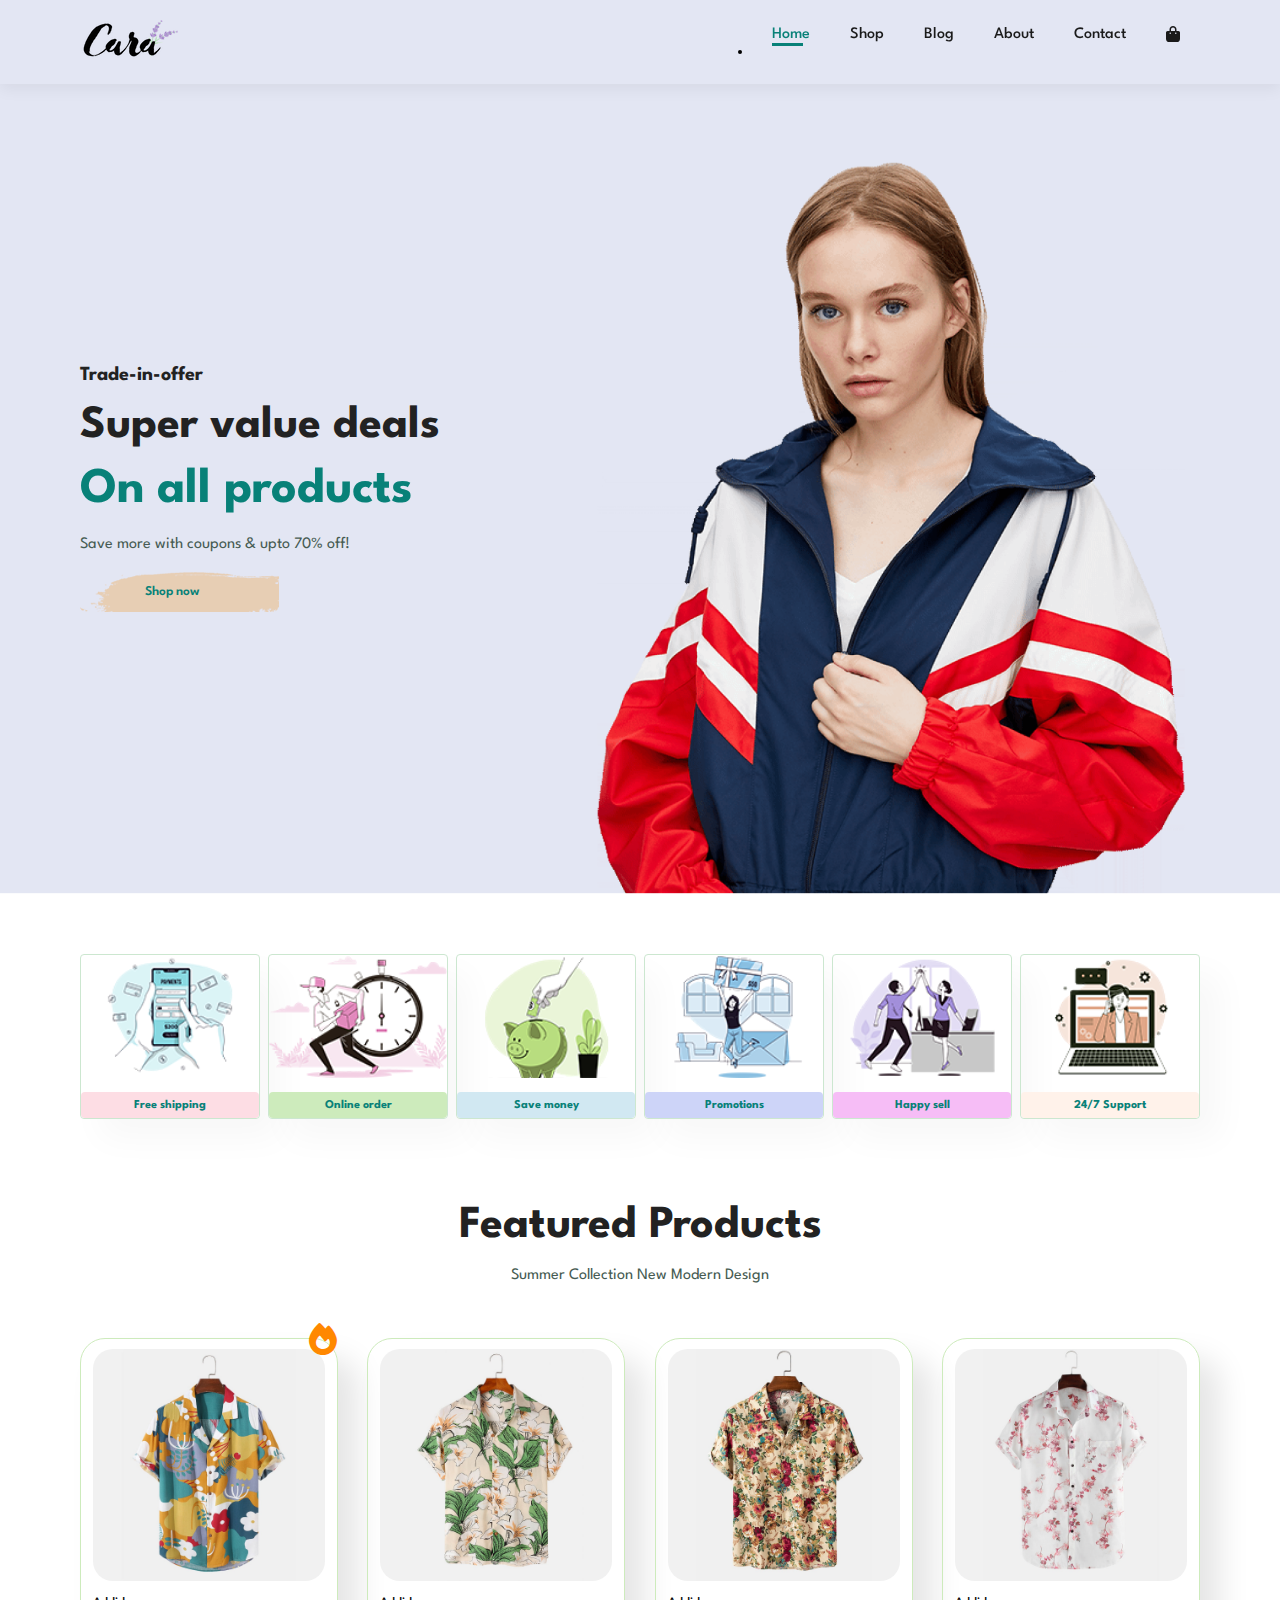
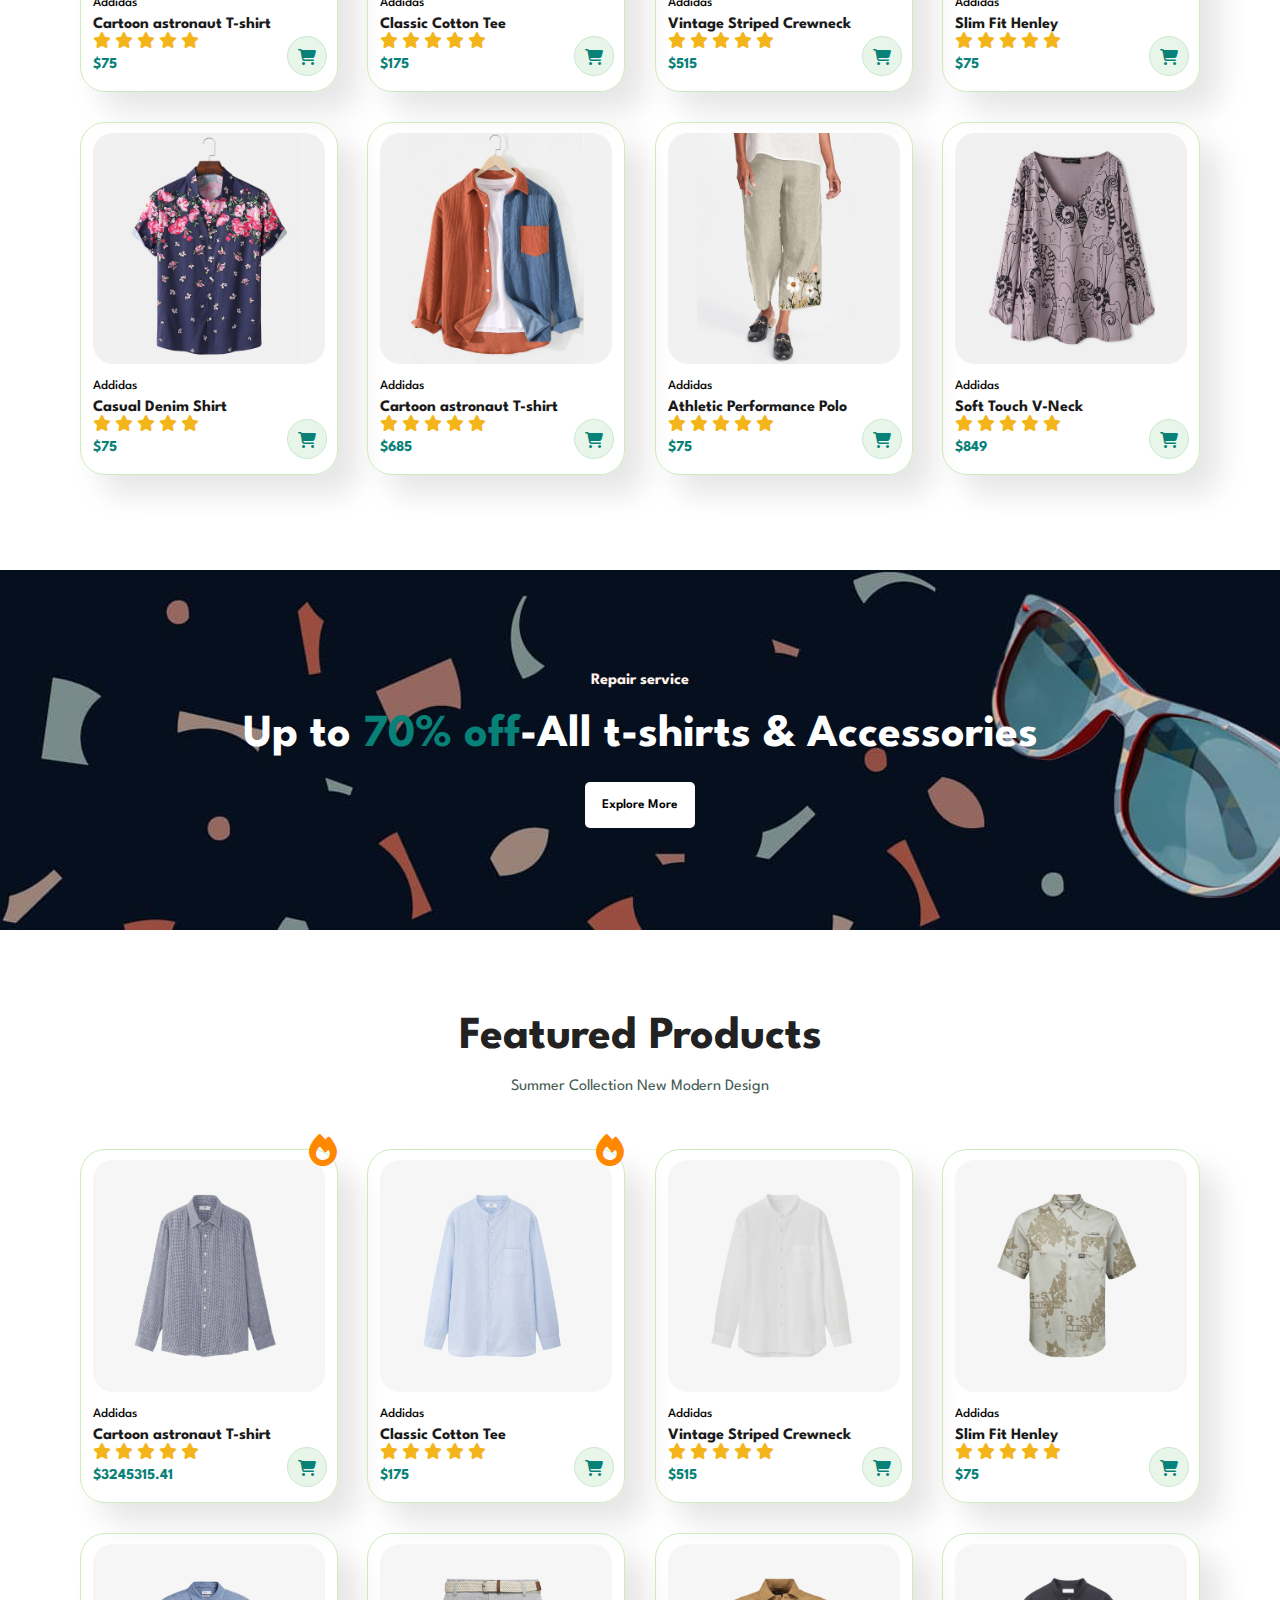
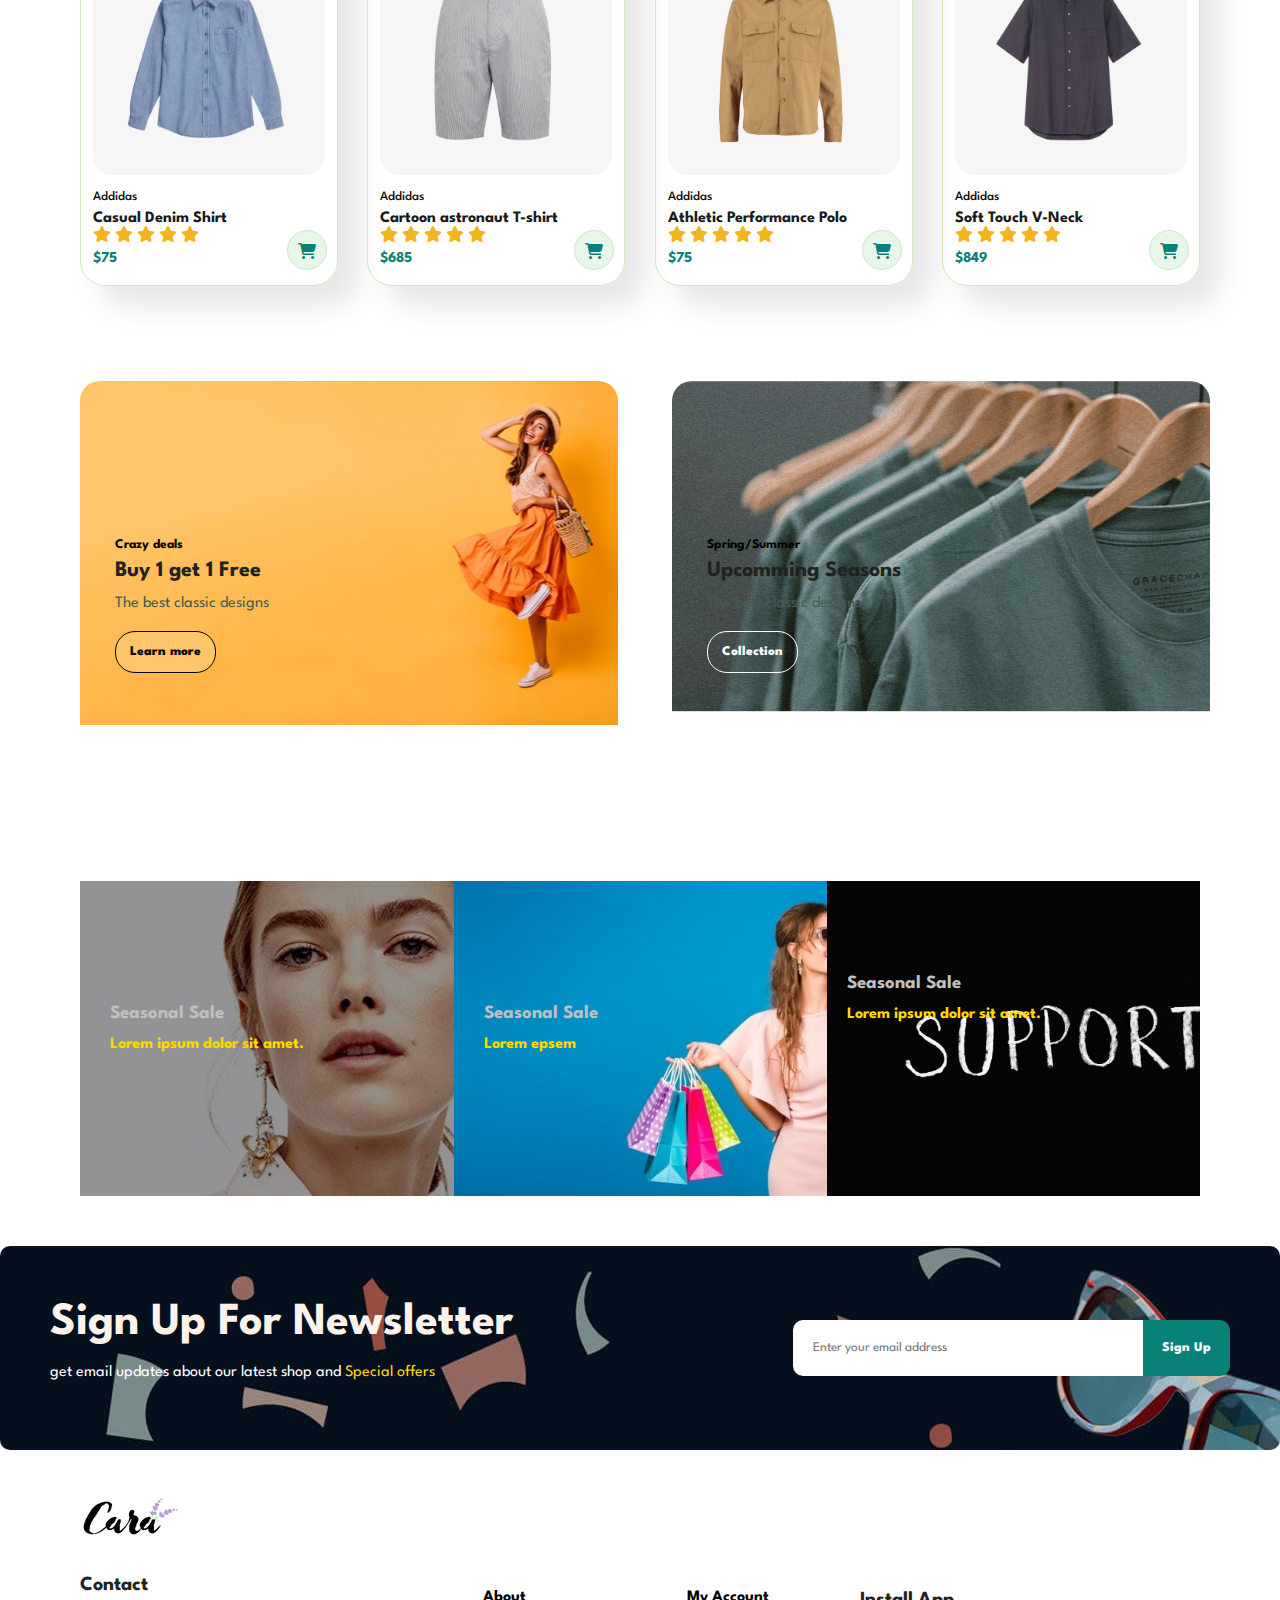
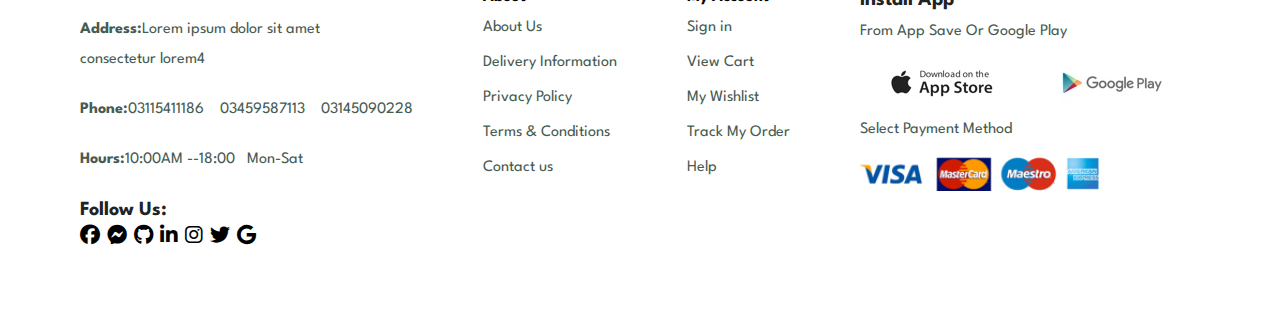
<file: index.html>
<!DOCTYPE html>
<html lang="en">
  <head>
    <meta charset="UTF-8" />
    <meta name="viewport" content="width=device-width, initial-scale=1.0" />
    <title>Cara</title>
    <link rel="stylesheet" href="style.css" />
    <link
      rel="stylesheet"
      href="https://cdnjs.cloudflare.com/ajax/libs/font-awesome/6.6.0/css/all.min.css"
    />
  </head>
  <body>
    <section id="header">
      <a href="#"><img src="img/logo.png" class="logo" alt="" /></a>
      <div class="">
        <ul id="navbar">
          <li><a href="index.html" class="active">Home</a></li>
          <li><a href="shop.html">Shop</a></li>
          <li><a href="blog.html">Blog</a></li>
          <li><a href="about.html">About</a></li>
          <li><a href="contact.html">Contact</a></li>
          <li>
            <a href="cart.html" id="last"
              ><i class="fa-sharp fa-solid fa-bag-shopping"></i>
            </a>
          </li>
        </ul>
        <li><i class="fa-solid fa-x" id="close"></i></li>
      </div>
      <div id="mobile">
        <i class="fa-sharp fa-solid fa-bag-shopping"></i>
        <i id="bar" class="fas fa-outdent"></i>
      </div>
    </section>
    <section id="hero">
      <h4>Trade-in-offer</h4>
      <h2>Super value deals</h2>
      <h1>On all products</h1>
      <p>Save more with coupons & upto 70% off!</p>
      <button>Shop now</button>
    </section>
    <section id="feature" class="section-p1">
      <div class="fe-box">
        <img src="img/features/f1.png" alt="" />
        <h6>Free shipping</h6>
      </div>
      <div class="fe-box">
        <img src="img/features/f2.png" alt="" />
        <h6>Online order</h6>
      </div>
      <div class="fe-box">
        <img src="img/features/f3.png" alt="" />
        <h6>Save money</h6>
      </div>
      <div class="fe-box">
        <img src="img/features/f4.png" alt="" />
        <h6>Promotions</h6>
      </div>
      <div class="fe-box">
        <img src="img/features/f5.png" alt="" />
        <h6>Happy sell</h6>
      </div>
      <div class="fe-box">
        <img src="img/features/f6.png" alt="" />
        <h6>24/7 Support</h6>
      </div>
    </section>
    <section id="product1" class="section-p1">
      <h2>Featured Products</h2>
      <p>Summer Collection New Modern Design</p>
      <div
        class="pro-container"
        onclick="window.location.href='singleprod.html'"
      >
        <div class="pro">
          <img src="img/products/f1.jpg" alt="" />
          <div class="des">
            <span>Addidas</span>
            <h5>Cartoon astronaut T-shirt</h5>
            <div class="star">
              <i class="fas fa-star"></i>
              <i class="fas fa-star"></i>
              <i class="fas fa-star"></i>
              <i class="fas fa-star"></i>
              <i class="fas fa-star"></i>
            </div>
            <h4>$75</h4>
          </div>
          <a href="#"><i class="fas fa-shopping-cart cart"></i></a>
          <i
            class="fa-solid fa-fire fa-bounce fa-2xl fire"
            style="color: #ff8800"
          ></i>
        </div>
        <div class="pro">
          <img src="img/products/f2.jpg" alt="" />
          <div class="des">
            <span>Addidas</span>
            <h5>Classic Cotton Tee</h5>
            <div class="star">
              <i class="fas fa-star"></i>
              <i class="fas fa-star"></i>
              <i class="fas fa-star"></i>
              <i class="fas fa-star"></i>
              <i class="fas fa-star"></i>
            </div>
            <h4>$175</h4>
          </div>
          <a href="#"><i class="fas fa-shopping-cart cart"></i></a>
        </div>
        <div class="pro">
          <img src="img/products/f3.jpg" alt="" />
          <div class="des">
            <span>Addidas</span>
            <h5>Vintage Striped Crewneck</h5>
            <div class="star">
              <i class="fas fa-star"></i>
              <i class="fas fa-star"></i>
              <i class="fas fa-star"></i>
              <i class="fas fa-star"></i>
              <i class="fas fa-star"></i>
            </div>
            <h4>$515</h4>
          </div>
          <a href="#"><i class="fas fa-shopping-cart cart"></i></a>
        </div>
        <div class="pro">
          <img src="img/products/f4.jpg" alt="" />
          <div class="des">
            <span>Addidas</span>
            <h5>Slim Fit Henley</h5>
            <div class="star">
              <i class="fas fa-star"></i>
              <i class="fas fa-star"></i>
              <i class="fas fa-star"></i>
              <i class="fas fa-star"></i>
              <i class="fas fa-star"></i>
            </div>
            <h4>$75</h4>
          </div>
          <a href="#"><i class="fas fa-shopping-cart cart"></i></a>
        </div>
        <div class="pro">
          <img src="img/products/f5.jpg" alt="" />
          <div class="des">
            <span>Addidas</span>
            <h5>Casual Denim Shirt</h5>
            <div class="star">
              <i class="fas fa-star"></i>
              <i class="fas fa-star"></i>
              <i class="fas fa-star"></i>
              <i class="fas fa-star"></i>
              <i class="fas fa-star"></i>
            </div>
            <h4>$75</h4>
          </div>
          <a href="#"><i class="fas fa-shopping-cart cart"></i></a>
        </div>
        <div class="pro">
          <img src="img/products/f6.jpg" alt="" />
          <div class="des">
            <span>Addidas</span>
            <h5>Cartoon astronaut T-shirt</h5>
            <div class="star">
              <i class="fas fa-star"></i>
              <i class="fas fa-star"></i>
              <i class="fas fa-star"></i>
              <i class="fas fa-star"></i>
              <i class="fas fa-star"></i>
            </div>
            <h4>$685</h4>
          </div>
          <a href="#"><i class="fas fa-shopping-cart cart"></i></a>
        </div>
        <div class="pro">
          <img src="img/products/f7.jpg" alt="" />
          <div class="des">
            <span>Addidas</span>
            <h5>Athletic Performance Polo</h5>
            <div class="star">
              <i class="fas fa-star"></i>
              <i class="fas fa-star"></i>
              <i class="fas fa-star"></i>
              <i class="fas fa-star"></i>
              <i class="fas fa-star"></i>
            </div>
            <h4>$75</h4>
          </div>
          <a href="#"><i class="fas fa-shopping-cart cart"></i></a>
        </div>
        <div class="pro">
          <img src="img/products/f8.jpg" alt="" />
          <div class="des">
            <span>Addidas</span>
            <h5>Soft Touch V-Neck</h5>
            <div class="star">
              <i class="fas fa-star"></i>
              <i class="fas fa-star"></i>
              <i class="fas fa-star"></i>
              <i class="fas fa-star"></i>
              <i class="fas fa-star"></i>
            </div>
            <h4>$849</h4>
          </div>
          <a href="#"><i class="fas fa-shopping-cart cart"></i></a>
        </div>
      </div>
    </section>
    <section id="banner" class="section-m1">
      <h4>Repair service</h4>
      <h2>Up to <span>70% off</span>-All t-shirts & Accessories</h2>
      <button>Explore More</button>
    </section>
    <section id="product1" class="section-p1">
      <h2>Featured Products</h2>
      <p class="op">Summer Collection New Modern Design</p>
      <div class="pro-container">
        <div class="pro">
          <img src="img/products/n2.jpg" alt="" />
          <div class="des">
            <span>Addidas</span>
            <h5>Cartoon astronaut T-shirt</h5>
            <div class="star">
              <i class="fas fa-star"></i>
              <i class="fas fa-star"></i>
              <i class="fas fa-star"></i>
              <i class="fas fa-star"></i>
              <i class="fas fa-star"></i>
            </div>
            <h4>$3245315.41</h4>
          </div>
          <a href="#"><i class="fas fa-shopping-cart cart"></i></a>
          <i
            class="fa-solid fa-fire fa-bounce fa-2xl fire"
            style="color: #ff8800"
          ></i>
        </div>
        <div class="pro">
          <img src="img/products/n1.jpg" alt="" />
          <div class="des">
            <span>Addidas</span>
            <h5>Classic Cotton Tee</h5>
            <div class="star">
              <i class="fas fa-star"></i>
              <i class="fas fa-star"></i>
              <i class="fas fa-star"></i>
              <i class="fas fa-star"></i>
              <i class="fas fa-star"></i>
            </div>
            <h4>$175</h4>
          </div>
          <a href="#"><i class="fas fa-shopping-cart cart"></i></a>
          <i
            class="fa-solid fa-fire fa-bounce fa-2xl fire"
            style="color: #ff8800"
          ></i>
        </div>
        <div class="pro">
          <img src="img/products/n3.jpg" alt="" />
          <div class="des">
            <span>Addidas</span>
            <h5>Vintage Striped Crewneck</h5>
            <div class="star">
              <i class="fas fa-star"></i>
              <i class="fas fa-star"></i>
              <i class="fas fa-star"></i>
              <i class="fas fa-star"></i>
              <i class="fas fa-star"></i>
            </div>
            <h4>$515</h4>
          </div>
          <a href="#"><i class="fas fa-shopping-cart cart"></i></a>
        </div>
        <div class="pro">
          <img src="img/products/n4.jpg" alt="" />
          <div class="des">
            <span>Addidas</span>
            <h5>Slim Fit Henley</h5>
            <div class="star">
              <i class="fas fa-star"></i>
              <i class="fas fa-star"></i>
              <i class="fas fa-star"></i>
              <i class="fas fa-star"></i>
              <i class="fas fa-star"></i>
            </div>
            <h4>$75</h4>
          </div>
          <a href="#"><i class="fas fa-shopping-cart cart"></i></a>
        </div>
        <div class="pro">
          <img src="img/products/n5.jpg" alt="" />
          <div class="des">
            <span>Addidas</span>
            <h5>Casual Denim Shirt</h5>
            <div class="star">
              <i class="fas fa-star"></i>
              <i class="fas fa-star"></i>
              <i class="fas fa-star"></i>
              <i class="fas fa-star"></i>
              <i class="fas fa-star"></i>
            </div>
            <h4>$75</h4>
          </div>
          <a href="#"><i class="fas fa-shopping-cart cart"></i></a>
        </div>
        <div class="pro">
          <img src="img/products/n6.jpg" alt="" />
          <div class="des">
            <span>Addidas</span>
            <h5>Cartoon astronaut T-shirt</h5>
            <div class="star">
              <i class="fas fa-star"></i>
              <i class="fas fa-star"></i>
              <i class="fas fa-star"></i>
              <i class="fas fa-star"></i>
              <i class="fas fa-star"></i>
            </div>
            <h4>$685</h4>
          </div>
          <a href="#"><i class="fas fa-shopping-cart cart"></i></a>
        </div>
        <div class="pro">
          <img src="img/products/n7.jpg" alt="" />
          <div class="des">
            <span>Addidas</span>
            <h5>Athletic Performance Polo</h5>
            <div class="star">
              <i class="fas fa-star"></i>
              <i class="fas fa-star"></i>
              <i class="fas fa-star"></i>
              <i class="fas fa-star"></i>
              <i class="fas fa-star"></i>
            </div>
            <h4>$75</h4>
          </div>
          <a href="#"><i class="fas fa-shopping-cart cart"></i></a>
        </div>
        <div class="pro">
          <img src="img/products/n8.jpg" alt="" />
          <div class="des">
            <span>Addidas</span>
            <h5>Soft Touch V-Neck</h5>
            <div class="star">
              <i class="fas fa-star"></i>
              <i class="fas fa-star"></i>
              <i class="fas fa-star"></i>
              <i class="fas fa-star"></i>
              <i class="fas fa-star"></i>
            </div>
            <h4>$849</h4>
          </div>
          <a href="#"><i class="fas fa-shopping-cart cart"></i></a>
        </div>
      </div>
    </section>
    <section id="banner12" class="section-p1">
      <div class="left-con">
        <div class="des">
          <h5>Crazy deals</h5>
          <h4>Buy 1 get 1 Free</h4>
          <p>The best classic designs</p>
          <button>Learn more</button>
        </div>
      </div>
      <div class="right-con">
        <div class="des">
          <h5>Spring/Summer</h5>
          <h4>Upcomming Seasons</h4>
          <p>The best classic designs</p>
          <button id="lefbut">Collection</button>
        </div>
      </div>
    </section>
    <section id="textbanners">
      <div class="textbanner textbanner1">
        <h3>Seasonal Sale</h3>
        <p>Lorem ipsum dolor sit amet.</p>
      </div>
      <div class="textbanner">
        <h3>Seasonal Sale</h3>
        <p>Lorem epsem</p>
      </div>
      <div class="textbanner textbanner3">
        <h3>Seasonal Sale</h3>
        <p>Lorem ipsum dolor sit amet.</p>
      </div>
    </section>
    <section id="newsletter">
      <div class="newscontainer">
        <div class="text">
          <h2>Sign Up For Newsletter</h2>
          <p>
            get email updates about our latest shop and
            <a href="">Special offers</a>
          </p>
        </div>
        <div class="input">
          <input
            type="email"
            name=""
            id=""
            placeholder="Enter your email address"
          />
          <button class="normal">Sign Up</button>
        </div>
      </div>
    </section>
    <footer class="section-m1 section-p1">
      <div class="col1">
        <div class="img">
          <img src="img/logo.png" id="caralogo" />
          <h4>Contact</h4>
          <p id="addressfooter">
            <strong>Address:</strong>Lorem ipsum dolor sit amet
            <br />consectetur lorem4
          </p>
          <p>
            <strong>Phone:</strong>03115411186 &nbsp;&nbsp; 03459587113
            &nbsp;&nbsp; 03145090228
          </p>
          <p><strong>Hours:</strong>10:00AM --18:00 &nbsp;&nbsp;Mon-Sat</p>
          <h4>Follow Us:</h4>
          <div class="iconsfooter">
            <i class="fa-brands fa-facebook"></i>
            <i class="fa-brands fa-facebook-messenger"></i>
            <i class="fa-brands fa-github"></i>
            <i class="fa-brands fa-linkedin-in"></i>
            <i class="fa-brands fa-instagram"></i>
            <i class="fa-brands fa-twitter"></i>
            <i class="fa-brands fa-google"></i>
          </div>
        </div>
      </div>
      <div class="col2">
        <strong>About</strong>
        <p>About Us</p>
        <p>Delivery Information</p>
        <p>Privacy Policy</p>
        <p>Terms & Conditions</p>
        <p>Contact us</p>
      </div>
      <div class="col3">
        <strong>My Account</strong>
        <p>Sign in</p>
        <p>View Cart</p>
        <p>My Wishlist</p>
        <p>Track My Order</p>
        <p>Help</p>
      </div>
      <div class="col4">
        <h4>Install App</h4>
        <p>From App Save Or Google Play</p>
        <div class="imgfooter">
          <img src="img/pay/app.jpg" alt="" />
          <img src="img/pay/play.jpg" alt="" />
        </div>
        <div class="paymentfooter">
          <p>Select Payment Method</p>
          <img src="img/pay/pay.png" alt="" />
        </div>
      </div>
    </footer>
    <script src="script.js"></script>
  </body>
</html>
</file>
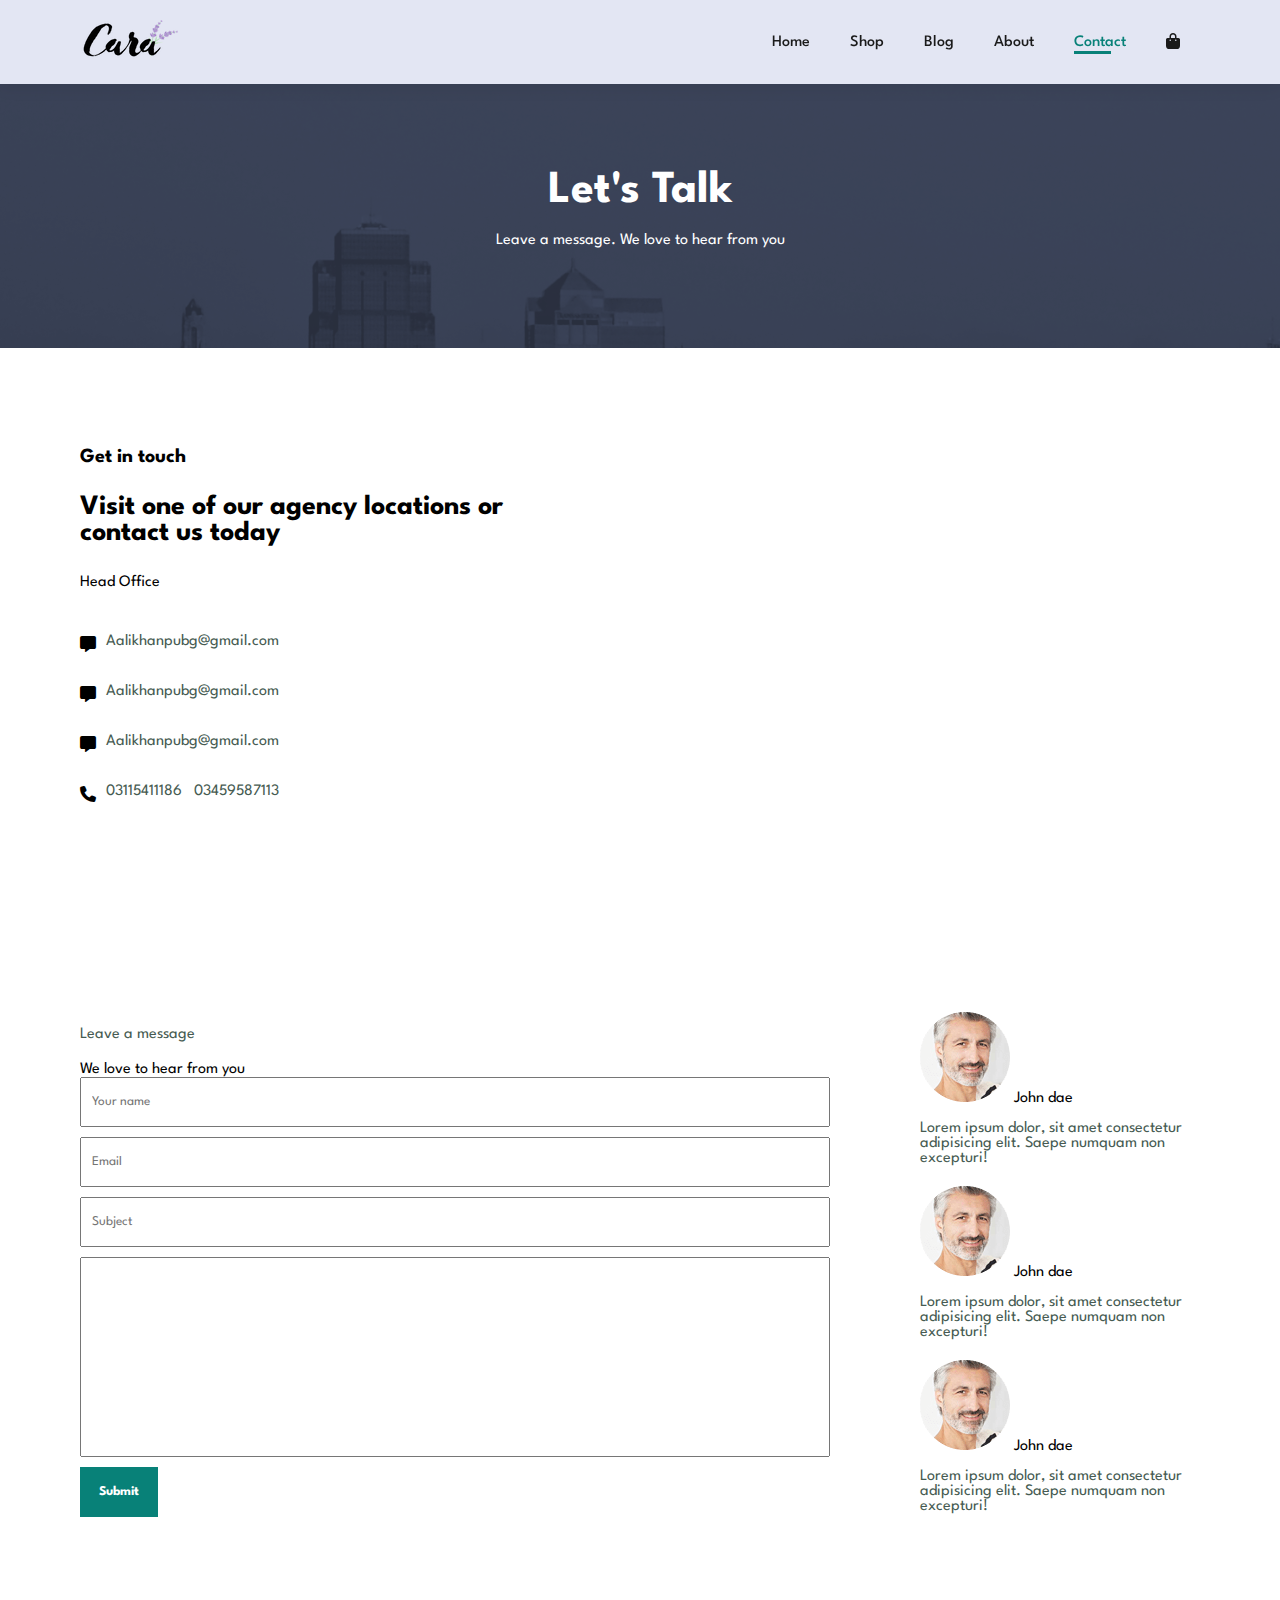
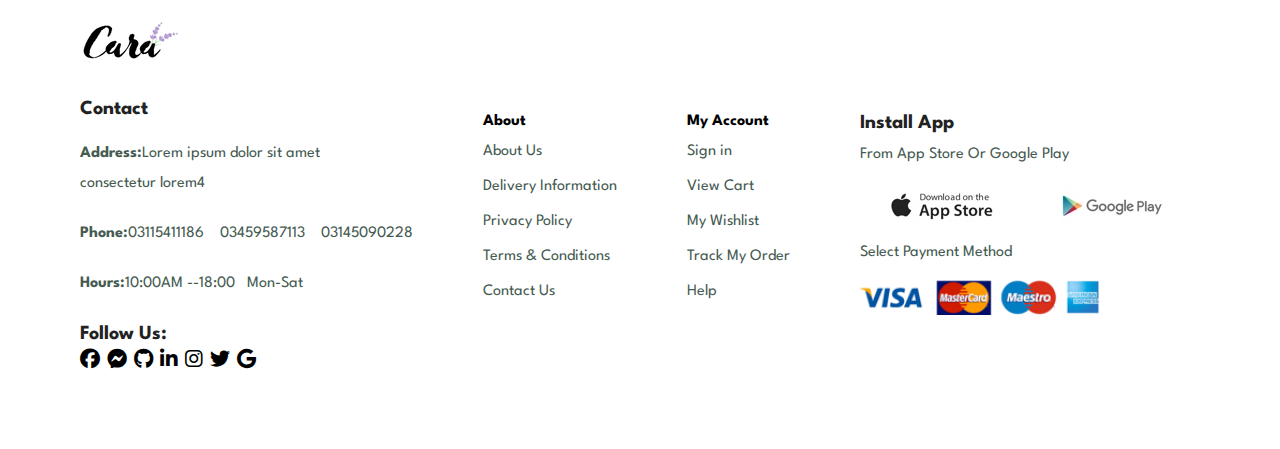
<file: contact.html>
<!DOCTYPE html>
<html lang="en">
  <head>
    <meta charset="UTF-8" />
    <meta name="viewport" content="width=device-width, initial-scale=1.0" />
    <title>Cara</title>
    <link rel="stylesheet" href="style.css" />
    <link
      rel="stylesheet"
      href="https://cdnjs.cloudflare.com/ajax/libs/font-awesome/6.6.0/css/all.min.css"
    />
  </head>
  <body>
    <section id="header">
      <a href="#"><img src="img/logo.png" class="logo" alt="Logo" /></a>
      <div>
        <ul id="navbar">
          <li><a href="index.html">Home</a></li>
          <li><a href="shop.html">Shop</a></li>
          <li><a href="blog.html">Blog</a></li>
          <li><a href="about.html">About</a></li>
          <li><a href="contact.html" class="active">Contact</a></li>
          <li>
            <a href="cart.html" id="last"
              ><i class="fa-sharp fa-solid fa-bag-shopping"></i
            ></a>
          </li>
        </ul>
        <i class="fa-solid fa-x" id="close"></i>
      </div>
      <div id="mobile">
        <i class="fa-sharp fa-solid fa-bag-shopping"></i>
        <i id="bar" class="fas fa-outdent"></i>
      </div>
    </section>

    <section id="page-header" class="about-header">
      <h2>Let's Talk</h2>
      <p>Leave a message. We love to hear from you</p>
    </section>

    <section id="contact-info">
      <div class="contact-detail">
        <h5>Get in touch</h5>
        <h3>Visit one of our agency locations or contact us today</h3>
        <span>Head Office</span>

        <div class="contact-info">
          <i class="fa-solid fa-message"></i>
          <p>Aalikhanpubg@gmail.com</p>
        </div>
        <div class="contact-info">
            <i class="fa-solid fa-message"></i>
            <p>Aalikhanpubg@gmail.com</p>
          </div>
          <div class="contact-info">
            <i class="fa-solid fa-message"></i>
            <p>Aalikhanpubg@gmail.com</p>
          </div>
    
        <div class="contact-info">
          <i class="fa-solid fa-phone"></i>
          <p>03115411186 &nbsp; 03459587113</p>
        </div>
      </div>

      <div class="contact-map">
        <iframe
          src="https://www.google.com/maps/embed?pb=!1m18!1m12!1m3!1d3318.5381328883577!2d73.05535689999999!3d33.7208983!2m3!1f0!2f0!3f0!3m2!1i1024!2i768!4f13.1!3m3!1m2!1s0x38dfbfa7067ea8d3%3A0x49a6054408b8b584!2sSafa%20Gold%20Mall!5e0!3m2!1sen!2s!4v1727006572007!5m2!1sen!2s"
          width="600"
          height="450"
          style="border:0;"
          allowfullscreen=""
          loading="lazy"
          referrerpolicy="no-referrer-when-downgrade"
        ></iframe>
      </div>
    </section>
<section id="message" class="section-p1">
    <div class="message">
    <p>Leave a message</p>
    <span>We love to hear from you </span>
    <input type="text" placeholder="Your name">
    <input type="email" placeholder="Email">
    <input type="text" placeholder="Subject">
    <input type="text" id="big-message">
    <button> Submit</button>
</div>
<div class="message-img">
    <div class="profile">
        <img src="img/people/1.png" alt="">
        <span>John dae</span>
        <p>Lorem ipsum dolor, sit amet consectetur adipisicing elit. Saepe numquam non excepturi!</p>
        <img src="img/people/1.png" alt="">
        <span>John dae</span>
        <p>Lorem ipsum dolor, sit amet consectetur adipisicing elit. Saepe numquam non excepturi!</p>
        <img src="img/people/1.png" alt="">
        <span>John dae</span>
        <p>Lorem ipsum dolor, sit amet consectetur adipisicing elit. Saepe numquam non excepturi!</p>
    </div>
</div>
</section>
    <footer class="section-m1 section-p1">
      <div class="col1">
        <div class="img">
          <img src="img/logo.png" id="caralogo" alt="Logo" />
          <h4>Contact</h4>
          <p id="addressfooter">
            <strong>Address:</strong>Lorem ipsum dolor sit amet<br />consectetur
            lorem4
          </p>
          <p>
            <strong>Phone:</strong>03115411186 &nbsp;&nbsp; 03459587113
            &nbsp;&nbsp; 03145090228
          </p>
          <p><strong>Hours:</strong>10:00AM --18:00 &nbsp;&nbsp;Mon-Sat</p>
          <h4>Follow Us:</h4>
          <div class="iconsfooter">
            <i class="fa-brands fa-facebook"></i>
            <i class="fa-brands fa-facebook-messenger"></i>
            <i class="fa-brands fa-github"></i>
            <i class="fa-brands fa-linkedin-in"></i>
            <i class="fa-brands fa-instagram"></i>
            <i class="fa-brands fa-twitter"></i>
            <i class="fa-brands fa-google"></i>
          </div>
        </div>
      </div>
      <div class="col2">
        <strong>About</strong>
        <p>About Us</p>
        <p>Delivery Information</p>
        <p>Privacy Policy</p>
        <p>Terms & Conditions</p>
        <p>Contact Us</p>
      </div>
      <div class="col3">
        <strong>My Account</strong>
        <p>Sign in</p>
        <p>View Cart</p>
        <p>My Wishlist</p>
        <p>Track My Order</p>
        <p>Help</p>
      </div>
      <div class="col4">
        <h4>Install App</h4>
        <p>From App Store Or Google Play</p>
        <div class="imgfooter">
          <img src="img/pay/app.jpg" alt="App Store" />
          <img src="img/pay/play.jpg" alt="Google Play" />
        </div>
        <div class="paymentfooter">
          <p>Select Payment Method</p>
          <img src="img/pay/pay.png" alt="Payment Methods" />
        </div>
      </div>
    </footer>
  </body>
</html>
</file>
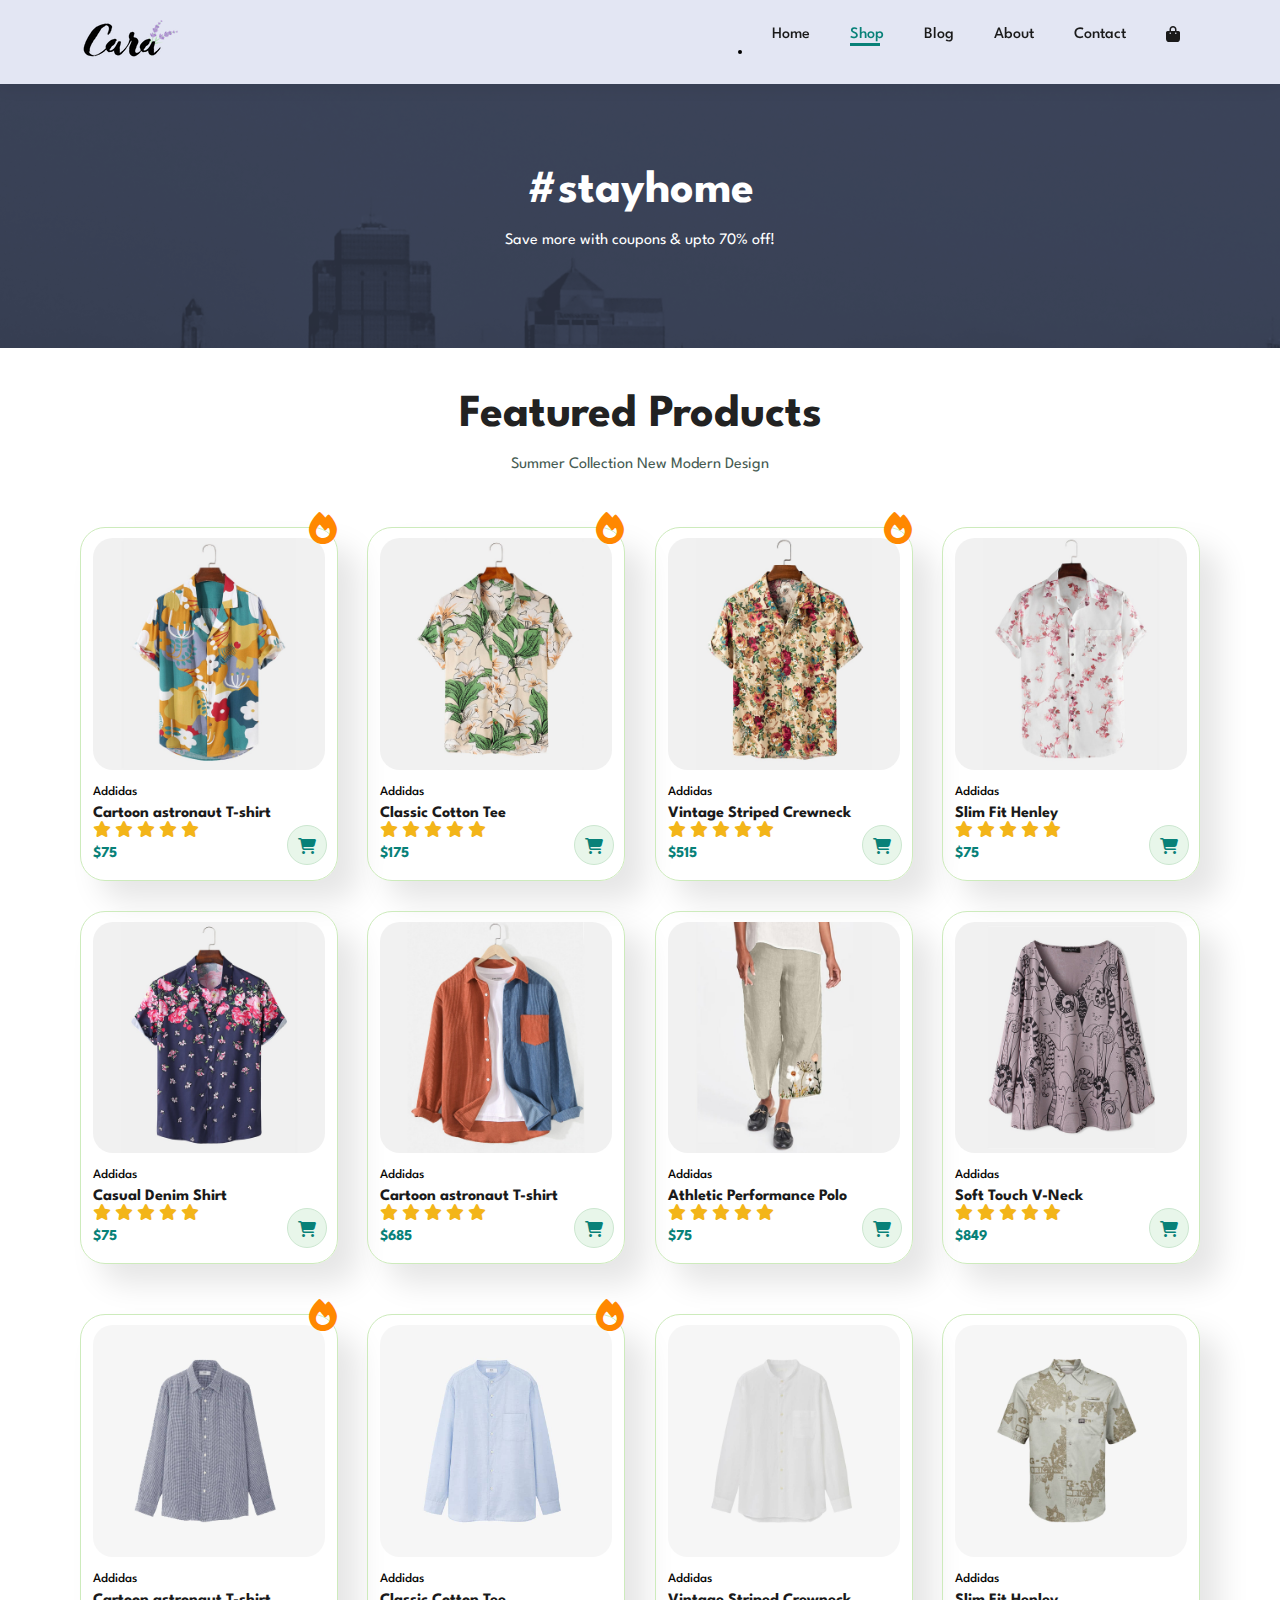
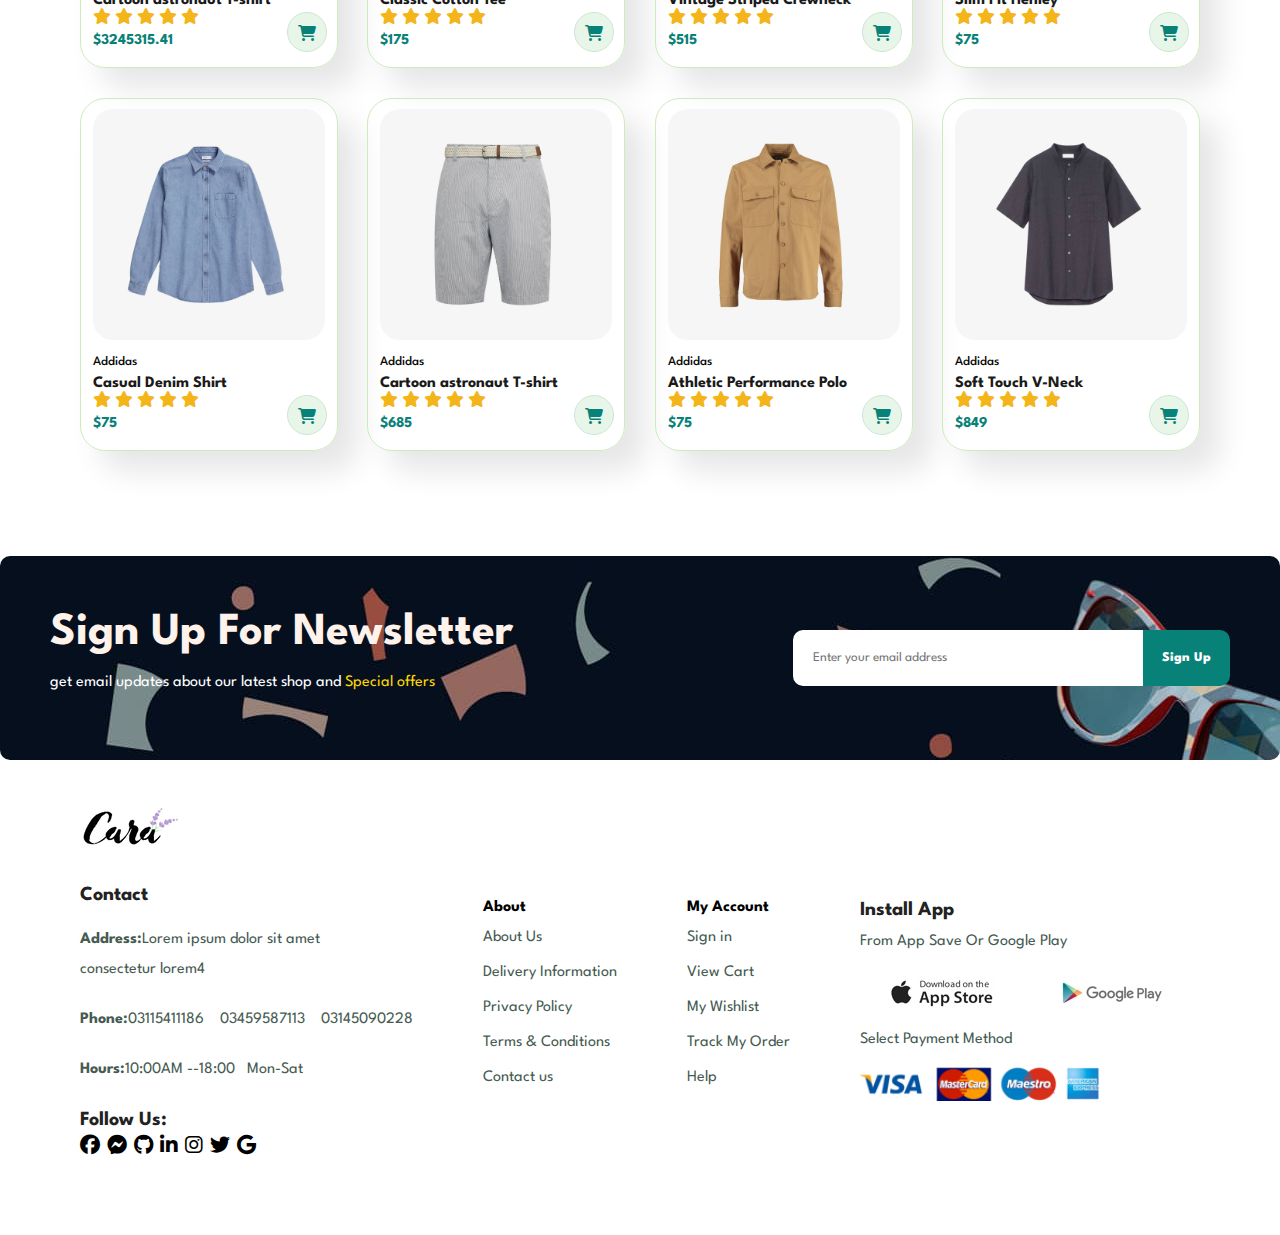
<file: shop.html>
<!DOCTYPE html>
<html lang="en">
  <head>
    <meta charset="UTF-8" />
    <meta name="viewport" content="width=device-width, initial-scale=1.0" />
    <title>Cara</title>
    <link rel="stylesheet" href="style.css" />
    <link
      rel="stylesheet"
      href="https://cdnjs.cloudflare.com/ajax/libs/font-awesome/6.6.0/css/all.min.css"
    />
  </head>
  <body>
    <section id="header">
      <a href="#"><img src="img/logo.png" class="logo" alt="" /></a>
      <div class="">
        <ul id="navbar">
          <li><a href="index.html" >Home</a></li>
          <li><a href="shop.html" class="active">Shop</a></li>
          <li><a href="blog.html">Blog</a></li>
          <li><a href="about.html">About</a></li>
          <li><a href="contact.html">Contact</a></li>
          <li>
            <a href="cart.html" id="last"
              ><i class="fa-sharp fa-solid fa-bag-shopping"></i>
            </a>
          </li>
        </ul>
        <li><i class="fa-solid fa-x" id="close"></i></li>
      </div>
      <div id="mobile">
        <i class="fa-sharp fa-solid fa-bag-shopping"></i>
        <i id="bar" class="fas fa-outdent"></i>
      </div>
    </section>
    <section id="page-header">
      <h2>#stayhome</h2>
      <p>Save more with coupons & upto 70% off!</p>
    </section>
    <section id="product1" class="section-p1">
      <h2>Featured Products</h2>
      <p>Summer Collection New Modern Design</p>
      <div class="pro-container">
        <div class="pro">
          <img src="img/products/f1.jpg" alt="" />
          <div class="des">
            <span>Addidas</span>
            <h5>Cartoon astronaut T-shirt</h5>
            <div class="star">
              <i class="fas fa-star"></i>
              <i class="fas fa-star"></i>
              <i class="fas fa-star"></i>
              <i class="fas fa-star"></i>
              <i class="fas fa-star"></i>
            </div>
            <h4>$75</h4>
          </div>
          <a href="#"><i class="fas fa-shopping-cart cart"></i></a>
          <i
            class="fa-solid fa-fire fa-bounce fa-2xl fire"
            style="color: #ff8800"
          ></i>
        </div>
        <div class="pro">
          <img src="img/products/f2.jpg" alt="" />
          <div class="des">
            <span>Addidas</span>
            <h5>Classic Cotton Tee</h5>
            <div class="star">
              <i class="fas fa-star"></i>
              <i class="fas fa-star"></i>
              <i class="fas fa-star"></i>
              <i class="fas fa-star"></i>
              <i class="fas fa-star"></i>
            </div>
            <h4>$175</h4>
          </div>
          <a href="#"><i class="fas fa-shopping-cart cart"></i></a>
          <i
            class="fa-solid fa-fire fa-bounce fa-2xl fire"
            style="color: #ff8800"
          ></i>
        </div>
        <div class="pro">
          <img src="img/products/f3.jpg" alt="" />
          <div class="des">
            <span>Addidas</span>
            <h5>Vintage Striped Crewneck</h5>
            <div class="star">
              <i class="fas fa-star"></i>
              <i class="fas fa-star"></i>
              <i class="fas fa-star"></i>
              <i class="fas fa-star"></i>
              <i class="fas fa-star"></i>
            </div>
            <h4>$515</h4>
          </div>
          <a href="#"><i class="fas fa-shopping-cart cart"></i></a>
          <i
            class="fa-solid fa-fire fa-bounce fa-2xl fire"
            style="color: #ff8800"
          ></i>
        </div>
        <div class="pro">
          <img src="img/products/f4.jpg" alt="" />
          <div class="des">
            <span>Addidas</span>
            <h5>Slim Fit Henley</h5>
            <div class="star">
              <i class="fas fa-star"></i>
              <i class="fas fa-star"></i>
              <i class="fas fa-star"></i>
              <i class="fas fa-star"></i>
              <i class="fas fa-star"></i>
            </div>
            <h4>$75</h4>
          </div>
          <a href="#"><i class="fas fa-shopping-cart cart"></i></a>
        </div>
        <div class="pro">
          <img src="img/products/f5.jpg" alt="" />
          <div class="des">
            <span>Addidas</span>
            <h5>Casual Denim Shirt</h5>
            <div class="star">
              <i class="fas fa-star"></i>
              <i class="fas fa-star"></i>
              <i class="fas fa-star"></i>
              <i class="fas fa-star"></i>
              <i class="fas fa-star"></i>
            </div>
            <h4>$75</h4>
          </div>
          <a href="#"><i class="fas fa-shopping-cart cart"></i></a>
        </div>
        <div class="pro">
          <img src="img/products/f6.jpg" alt="" />
          <div class="des">
            <span>Addidas</span>
            <h5>Cartoon astronaut T-shirt</h5>
            <div class="star">
              <i class="fas fa-star"></i>
              <i class="fas fa-star"></i>
              <i class="fas fa-star"></i>
              <i class="fas fa-star"></i>
              <i class="fas fa-star"></i>
            </div>
            <h4>$685</h4>
          </div>
          <a href="#"><i class="fas fa-shopping-cart cart"></i></a>
        </div>
        <div class="pro">
          <img src="img/products/f7.jpg" alt="" />
          <div class="des">
            <span>Addidas</span>
            <h5>Athletic Performance Polo</h5>
            <div class="star">
              <i class="fas fa-star"></i>
              <i class="fas fa-star"></i>
              <i class="fas fa-star"></i>
              <i class="fas fa-star"></i>
              <i class="fas fa-star"></i>
            </div>
            <h4>$75</h4>
          </div>
          <a href="#"><i class="fas fa-shopping-cart cart"></i></a>
        </div>
        <div class="pro">
          <img src="img/products/f8.jpg" alt="" />
          <div class="des">
            <span>Addidas</span>
            <h5>Soft Touch V-Neck</h5>
            <div class="star">
              <i class="fas fa-star"></i>
              <i class="fas fa-star"></i>
              <i class="fas fa-star"></i>
              <i class="fas fa-star"></i>
              <i class="fas fa-star"></i>
            </div>
            <h4>$849</h4>
          </div>
          <a href="#"><i class="fas fa-shopping-cart cart"></i></a>
        </div>
      </div>
      <div class="pro-container">
        <div class="pro">
          <img src="img/products/n2.jpg" alt="" />
          <div class="des">
            <span>Addidas</span>
            <h5>Cartoon astronaut T-shirt</h5>
            <div class="star">
              <i class="fas fa-star"></i>
              <i class="fas fa-star"></i>
              <i class="fas fa-star"></i>
              <i class="fas fa-star"></i>
              <i class="fas fa-star"></i>
            </div>
            <h4>$3245315.41</h4>
          </div>
          <a href="#"><i class="fas fa-shopping-cart cart"></i></a>
          <i
            class="fa-solid fa-fire fa-bounce fa-2xl fire"
            style="color: #ff8800"
          ></i>
        </div>
        <div class="pro">
          <img src="img/products/n1.jpg" alt="" />
          <div class="des">
            <span>Addidas</span>
            <h5>Classic Cotton Tee</h5>
            <div class="star">
              <i class="fas fa-star"></i>
              <i class="fas fa-star"></i>
              <i class="fas fa-star"></i>
              <i class="fas fa-star"></i>
              <i class="fas fa-star"></i>
            </div>
            <h4>$175</h4>
          </div>
          <a href="#"><i class="fas fa-shopping-cart cart"></i></a>
          <i
            class="fa-solid fa-fire fa-bounce fa-2xl fire"
            style="color: #ff8800"
          ></i>
        </div>
        <div class="pro">
          <img src="img/products/n3.jpg" alt="" />
          <div class="des">
            <span>Addidas</span>
            <h5>Vintage Striped Crewneck</h5>
            <div class="star">
              <i class="fas fa-star"></i>
              <i class="fas fa-star"></i>
              <i class="fas fa-star"></i>
              <i class="fas fa-star"></i>
              <i class="fas fa-star"></i>
            </div>
            <h4>$515</h4>
          </div>
          <a href="#"><i class="fas fa-shopping-cart cart"></i></a>
        </div>
        <div class="pro">
          <img src="img/products/n4.jpg" alt="" />
          <div class="des">
            <span>Addidas</span>
            <h5>Slim Fit Henley</h5>
            <div class="star">
              <i class="fas fa-star"></i>
              <i class="fas fa-star"></i>
              <i class="fas fa-star"></i>
              <i class="fas fa-star"></i>
              <i class="fas fa-star"></i>
            </div>
            <h4>$75</h4>
          </div>
          <a href="#"><i class="fas fa-shopping-cart cart"></i></a>
        </div>
        <div class="pro">
          <img src="img/products/n5.jpg" alt="" />
          <div class="des">
            <span>Addidas</span>
            <h5>Casual Denim Shirt</h5>
            <div class="star">
              <i class="fas fa-star"></i>
              <i class="fas fa-star"></i>
              <i class="fas fa-star"></i>
              <i class="fas fa-star"></i>
              <i class="fas fa-star"></i>
            </div>
            <h4>$75</h4>
          </div>
          <a href="#"><i class="fas fa-shopping-cart cart"></i></a>
        </div>
        <div class="pro">
          <img src="img/products/n6.jpg" alt="" />
          <div class="des">
            <span>Addidas</span>
            <h5>Cartoon astronaut T-shirt</h5>
            <div class="star">
              <i class="fas fa-star"></i>
              <i class="fas fa-star"></i>
              <i class="fas fa-star"></i>
              <i class="fas fa-star"></i>
              <i class="fas fa-star"></i>
            </div>
            <h4>$685</h4>
          </div>
          <a href="#"><i class="fas fa-shopping-cart cart"></i></a>
        </div>
        <div class="pro">
          <img src="img/products/n7.jpg" alt="" />
          <div class="des">
            <span>Addidas</span>
            <h5>Athletic Performance Polo</h5>
            <div class="star">
              <i class="fas fa-star"></i>
              <i class="fas fa-star"></i>
              <i class="fas fa-star"></i>
              <i class="fas fa-star"></i>
              <i class="fas fa-star"></i>
            </div>
            <h4>$75</h4>
          </div>
          <a href="#"><i class="fas fa-shopping-cart cart"></i></a>
        </div>
        <div class="pro">
          <img src="img/products/n8.jpg" alt="" />
          <div class="des">
            <span>Addidas</span>
            <h5>Soft Touch V-Neck</h5>
            <div class="star">
              <i class="fas fa-star"></i>
              <i class="fas fa-star"></i>
              <i class="fas fa-star"></i>
              <i class="fas fa-star"></i>
              <i class="fas fa-star"></i>
            </div>
            <h4>$849</h4>
          </div>
          <a href="#"><i class="fas fa-shopping-cart cart"></i></a>
        </div>
      </div>
    </section>
    <section id="newsletter">
      <div class="newscontainer">
        <div class="text">
          <h2>Sign Up For Newsletter</h2>
          <p>
            get email updates about our latest shop and
            <a href="">Special offers</a>
          </p>
        </div>
        <div class="input">
          <input
            type="email"
            name=""
            id=""
            placeholder="Enter your email address"
          />
          <button class="normal">Sign Up</button>
        </div>
      </div>
    </section>
    <footer class="section-m1 section-p1">
      <div class="col1">
        <div class="img">
          <img src="img/logo.png" id="caralogo" />
          <h4>Contact</h4>
          <p id="addressfooter">
            <strong>Address:</strong>Lorem ipsum dolor sit amet
            <br />consectetur lorem4
          </p>
          <p>
            <strong>Phone:</strong>03115411186 &nbsp;&nbsp; 03459587113
            &nbsp;&nbsp; 03145090228
          </p>
          <p><strong>Hours:</strong>10:00AM --18:00 &nbsp;&nbsp;Mon-Sat</p>
          <h4>Follow Us:</h4>
          <div class="iconsfooter">
            <i class="fa-brands fa-facebook"></i>
            <i class="fa-brands fa-facebook-messenger"></i>
            <i class="fa-brands fa-github"></i>
            <i class="fa-brands fa-linkedin-in"></i>
            <i class="fa-brands fa-instagram"></i>
            <i class="fa-brands fa-twitter"></i>
            <i class="fa-brands fa-google"></i>
          </div>
        </div>
      </div>
      <div class="col2">
        <strong>About</strong>
        <p>About Us</p>
        <p>Delivery Information</p>
        <p>Privacy Policy</p>
        <p>Terms & Conditions</p>
        <p>Contact us</p>
      </div>
      <div class="col3">
        <strong>My Account</strong>
        <p>Sign in</p>
        <p>View Cart</p>
        <p>My Wishlist</p>
        <p>Track My Order</p>
        <p>Help</p>
      </div>
      <div class="col4">
        <h4>Install App</h4>
        <p>From App Save Or Google Play</p>
        <div class="imgfooter">
          <img src="img/pay/app.jpg" alt="" />
          <img src="img/pay/play.jpg" alt="" />
        </div>
        <div class="paymentfooter">
          <p>Select Payment Method</p>
          <img src="img/pay/pay.png" alt="" />
        </div>
      </div>
    </footer>
    <script src="script.js"></script>
  </body>
</html>
</file>
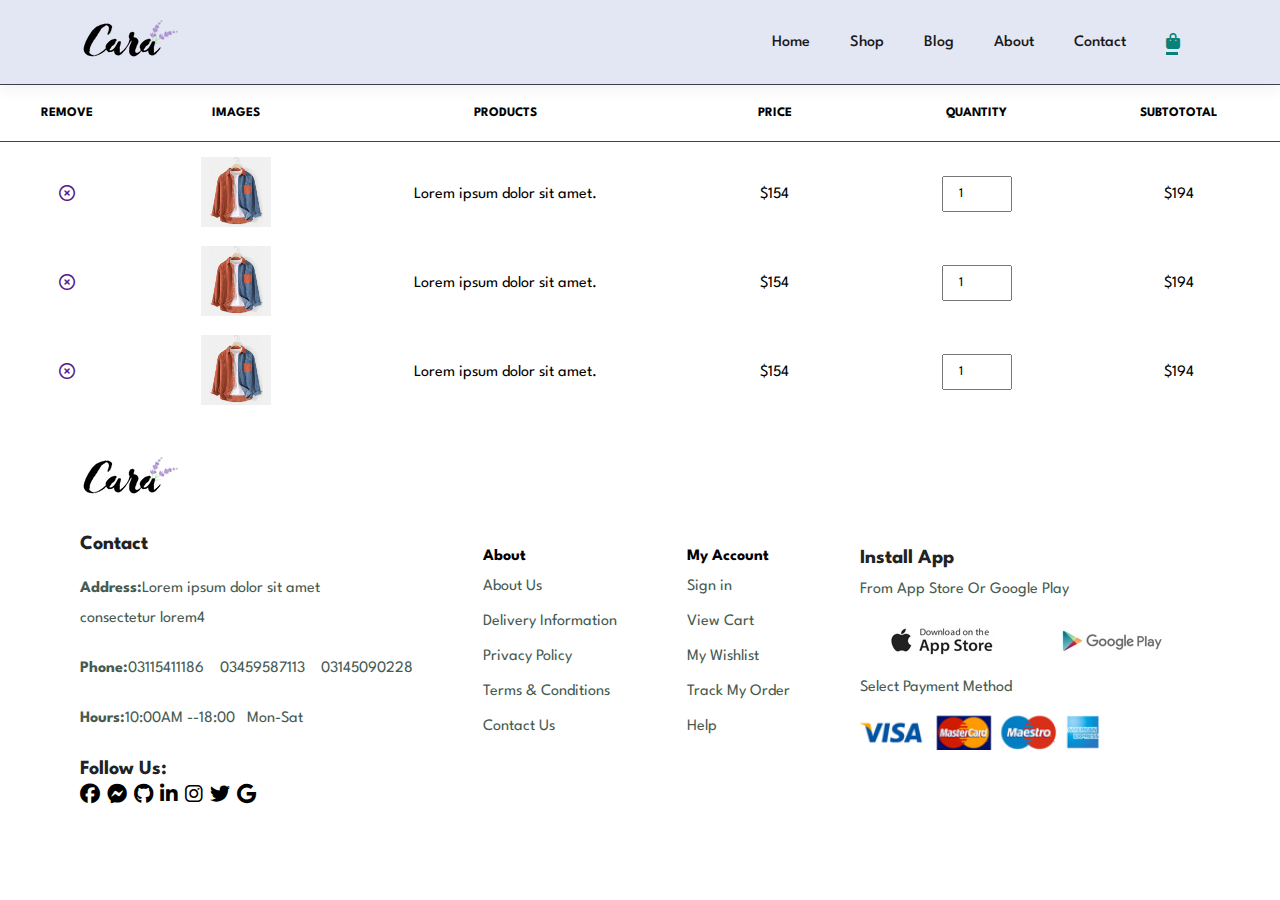
<file: shopingcart.html>
<!DOCTYPE html>
<html lang="en">
  <head>
    <meta charset="UTF-8" />
    <meta name="viewport" content="width=device-width, initial-scale=1.0" />
    <title>Cara</title>
    <link rel="stylesheet" href="style.css" />
    <link
      rel="stylesheet"
      href="https://cdnjs.cloudflare.com/ajax/libs/font-awesome/6.6.0/css/all.min.css"
    />
  </head>
  <body>
 <section id="header">
      <a href="#"><img src="img/logo.png" class="logo" alt="Logo" /></a>
      <div>
        <ul id="navbar">
          <li><a href="index.html">Home</a></li>
          <li><a href="shop.html">Shop</a></li>
          <li><a href="blog.html">Blog</a></li>
          <li><a href="about.html">About</a></li>
          <li><a href="contact.html" >Contact</a></li>
          <li>
            <a href="cart.html" id="last" class="active"
              ><i class="fa-sharp fa-solid fa-bag-shopping"></i
            ></a>
          </li>
        </ul>
        <i class="fa-solid fa-x" id="close"></i>
      </div>
      <div id="mobile">
        <i class="fa-sharp fa-solid fa-bag-shopping"></i>
        <i id="bar" class="fas fa-outdent"></i>
      </div>
 </section>
<section id="cart">
  <table width="100%">
    <thead>
      <tr>
        <td>Remove</td>
        <td>Images</td>
        <td>Products</td>
        <td>Price</td>
        <td>Quantity</td>
        <td>Subtototal</td>
      </tr>
    </thead>
    <tbody>
      <tr>
        <td>
<a href=""><i class="far fa-times-circle"></i></a>
<td><img src="img/products/f6.jpg" alt=""></td>
<td>Lorem ipsum dolor sit amet.</td>
<td>$154</td>
<td><input type="number" value="1"></td>
<td>$194</td>
      </td>
    </tr>
    <tr>
      <td>
<a href=""><i class="far fa-times-circle"></i></a>
<td><img src="img/products/f6.jpg" alt=""></td>
<td>Lorem ipsum dolor sit amet.</td>
<td>$154</td>
<td><input type="number" value="1"></td>
<td>$194</td>
    </td>
  </tr>
  <tr>
    <td>
<a href=""><i class="far fa-times-circle"></i></a>
<td><img src="img/products/f6.jpg" alt=""></td>
<td>Lorem ipsum dolor sit amet.</td>
<td>$154</td>
<td><input type="number" value="1"></td>
<td>$194</td>
  </td>
</tr>
    </tbody>
  </table>
</section>
<section id="cart">

</section>
<footer class="section-m1 section-p1">
      <div class="col1">
        <div class="img">
          <img src="img/logo.png" id="caralogo" alt="Logo" />
          <h4>Contact</h4>
          <p id="addressfooter">
            <strong>Address:</strong>Lorem ipsum dolor sit amet<br />consectetur
            lorem4
          </p>
          <p>
            <strong>Phone:</strong>03115411186 &nbsp;&nbsp; 03459587113
            &nbsp;&nbsp; 03145090228
          </p>
          <p><strong>Hours:</strong>10:00AM --18:00 &nbsp;&nbsp;Mon-Sat</p>
          <h4>Follow Us:</h4>
          <div class="iconsfooter">
            <i class="fa-brands fa-facebook"></i>
            <i class="fa-brands fa-facebook-messenger"></i>
            <i class="fa-brands fa-github"></i>
            <i class="fa-brands fa-linkedin-in"></i>
            <i class="fa-brands fa-instagram"></i>
            <i class="fa-brands fa-twitter"></i>
            <i class="fa-brands fa-google"></i>
          </div>
        </div>
      </div>
      <div class="col2">
        <strong>About</strong>
        <p>About Us</p>
        <p>Delivery Information</p>
        <p>Privacy Policy</p>
        <p>Terms & Conditions</p>
        <p>Contact Us</p>
      </div>
      <div class="col3">
        <strong>My Account</strong>
        <p>Sign in</p>
        <p>View Cart</p>
        <p>My Wishlist</p>
        <p>Track My Order</p>
        <p>Help</p>
      </div>
      <div class="col4">
        <h4>Install App</h4>
        <p>From App Store Or Google Play</p>
        <div class="imgfooter">
          <img src="img/pay/app.jpg" alt="App Store" />
          <img src="img/pay/play.jpg" alt="Google Play" />
        </div>
        <div class="paymentfooter">
          <p>Select Payment Method</p>
          <img src="img/pay/pay.png" alt="Payment Methods" />
        </div>
      </div>
    </footer>
  </body>
</html>
</file>
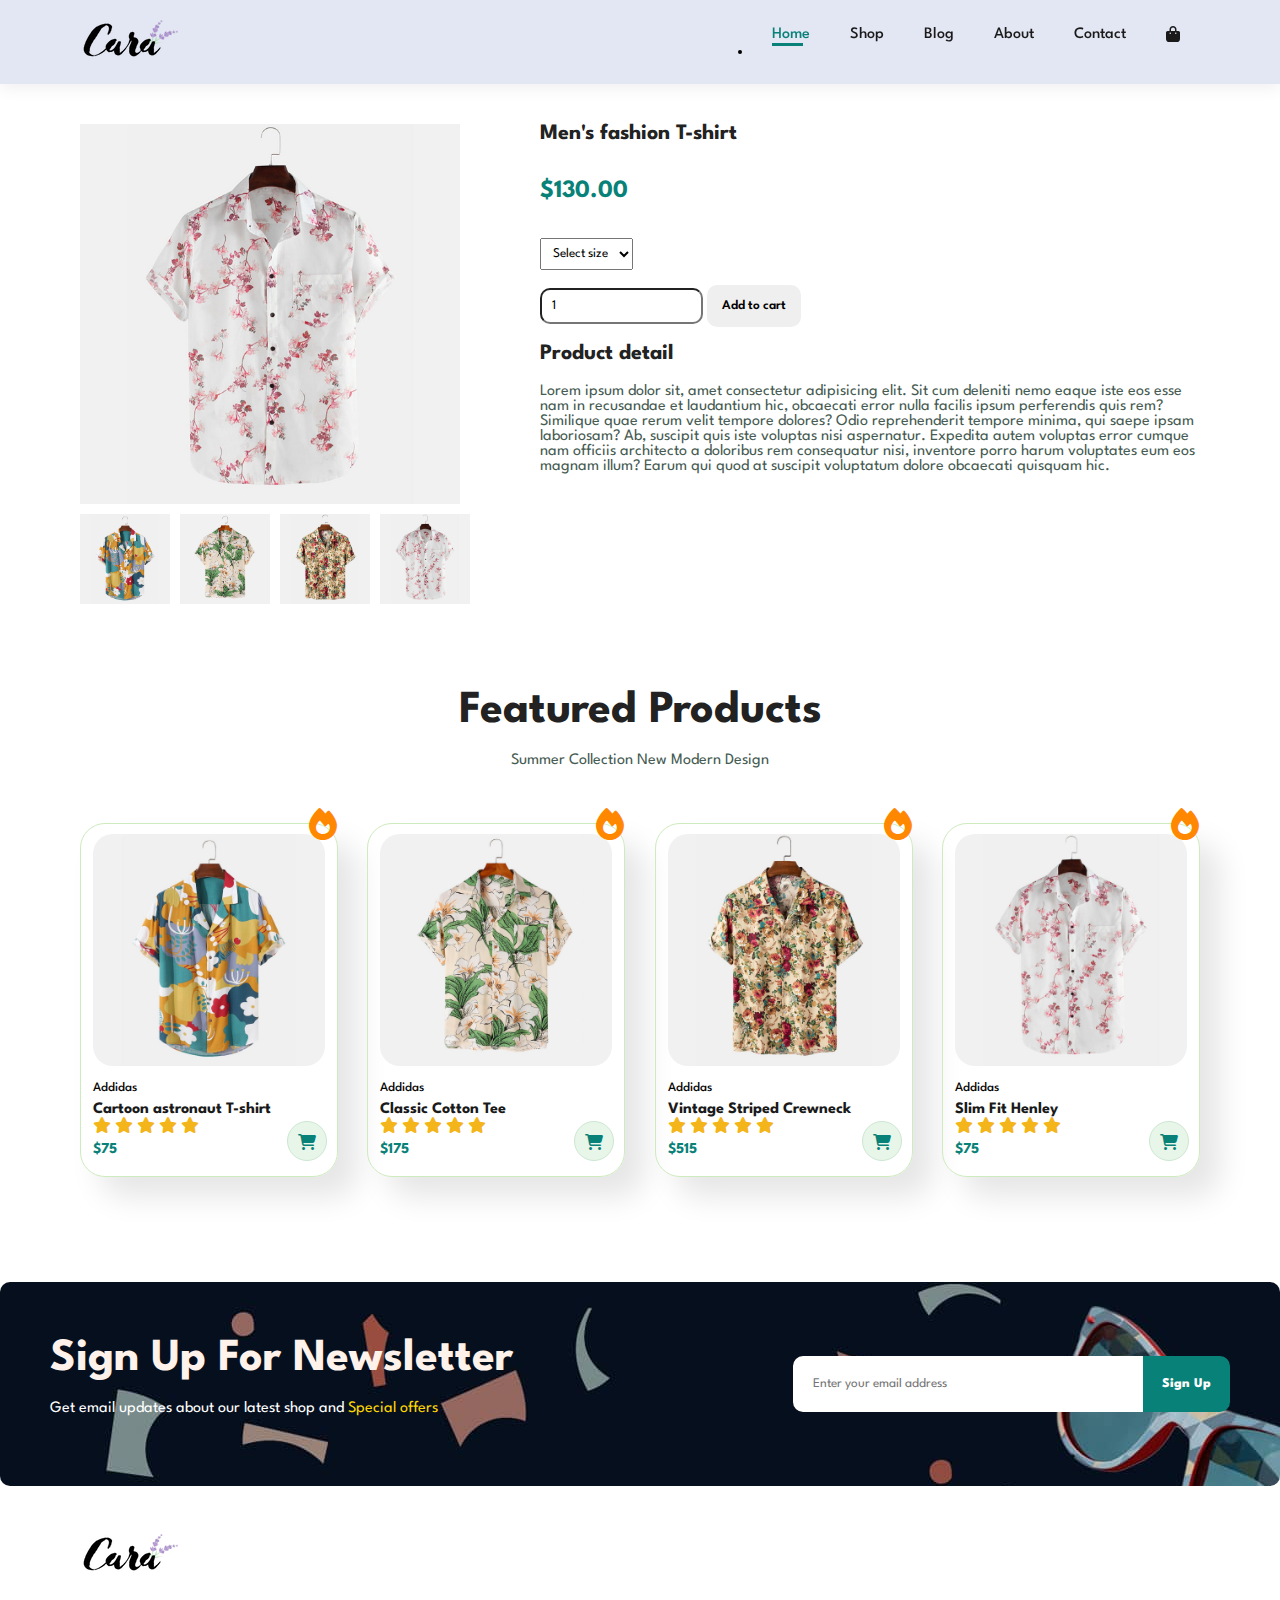
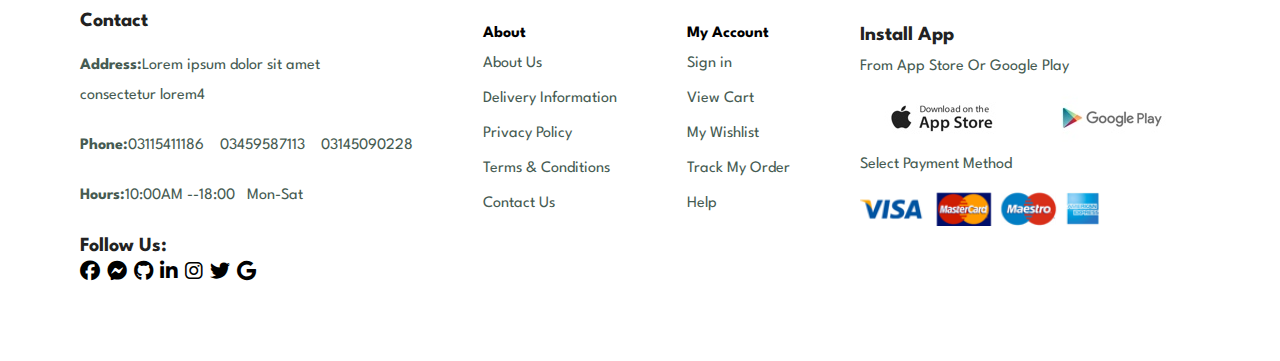
<file: singleprod.html>
<!DOCTYPE html>
<html lang="en">
  <head>
    <meta charset="UTF-8" />
    <meta name="viewport" content="width=device-width, initial-scale=1.0" />
    <title>Cara</title>
    <link rel="stylesheet" href="style.css" />
    <link
      rel="stylesheet"
      href="https://cdnjs.cloudflare.com/ajax/libs/font-awesome/6.6.0/css/all.min.css"
    />
  </head>
  <body>
    <section id="header">
      <a href="#"><img src="img/logo.png" class="logo" alt="Logo" /></a>
      <div>
        <ul id="navbar">
          <li><a href="index.html" class="active">Home</a></li>
          <li><a href="shop.html">Shop</a></li>
          <li><a href="blog.html">Blog</a></li>
          <li><a href="about.html">About</a></li>
          <li><a href="contact.html">Contact</a></li>
          <li>
            <a href="cart.html" id="last"
              ><i class="fa-sharp fa-solid fa-bag-shopping"></i
            ></a>
          </li>
        </ul>
        <li><i class="fa-solid fa-x" id="close"></i></li>
      </div>
      <div id="mobile">
        <i class="fa-sharp fa-solid fa-bag-shopping"></i>
        <i id="bar" class="fas fa-outdent"></i>
      </div>
    </section>

    <section id="productdetail" class="section-p1">
      <div class="single-pro-image">
        <img
          src="img/products/f4.jpg"
          alt="Main Product Image"
          width="100%"
          id="mainimg"
        />
        <div class="small-img">
          <div class="smallimgcol">
            <img
              src="img/products/f1.jpg"
              alt="Product Image 1"
              width="100%"
              class="small-img"
            />
          </div>
          <div class="smallimgcol">
            <img
              src="img/products/f2.jpg"
              alt="Product Image 2"
              width="100%"
              class="small-img"
            />
          </div>
          <div class="smallimgcol">
            <img
              src="img/products/f3.jpg"
              alt="Product Image 3"
              width="100%"
              class="small-img"
            />
          </div>
          <div class="smallimgcol">
            <img
              src="img/products/f4.jpg"
              alt="Product Image 4"
              width="100%"
              class="small-img"
            />
          </div>
        </div>
      </div>
      <div class="product-des">
        <h4>Men's fashion T-shirt</h4>
        <h2>$130.00</h2>
        <select>
          <option value="">Select size</option>
          <option value="">Small</option>
          <option value="">Medium</option>
          <option value="">Large</option>
          <option value="">XXl-karge</option>
        </select>
        <input type="number" value="1" />
        <button>Add to cart</button>
        <h4>Product detail</h4>
        <p>
          Lorem ipsum dolor sit, amet consectetur adipisicing elit. Sit cum
          deleniti nemo eaque iste eos esse nam in recusandae et laudantium hic,
          obcaecati error nulla facilis ipsum perferendis quis rem? Similique
          quae rerum velit tempore dolores? Odio reprehenderit tempore minima,
          qui saepe ipsam laboriosam? Ab, suscipit quis iste voluptas nisi
          aspernatur. Expedita autem voluptas error cumque nam officiis
          architecto a doloribus rem consequatur nisi, inventore porro harum
          voluptates eum eos magnam illum? Earum qui quod at suscipit voluptatum
          dolore obcaecati quisquam hic.
        </p>

        <div class="quantity"></div>
      </div>
    </section>
    <section id="product1" class="section-p1">
      <h2>Featured Products</h2>
      <p>Summer Collection New Modern Design</p>
      <div class="pro-container">
        <div class="pro">
          <img src="img/products/f1.jpg" alt="" />
          <div class="des">
            <span>Addidas</span>
            <h5>Cartoon astronaut T-shirt</h5>
            <div class="star">
              <i class="fas fa-star"></i>
              <i class="fas fa-star"></i>
              <i class="fas fa-star"></i>
              <i class="fas fa-star"></i>
              <i class="fas fa-star"></i>
            </div>
            <h4>$75</h4>
          </div>
          <a href="#"><i class="fas fa-shopping-cart cart"></i></a>
          <i
            class="fa-solid fa-fire fa-bounce fa-2xl fire"
            style="color: #ff8800"
          ></i>
        </div>
        <div class="pro">
          <img src="img/products/f2.jpg" alt="" />
          <div class="des">
            <span>Addidas</span>
            <h5>Classic Cotton Tee</h5>
            <div class="star">
              <i class="fas fa-star"></i>
              <i class="fas fa-star"></i>
              <i class="fas fa-star"></i>
              <i class="fas fa-star"></i>
              <i class="fas fa-star"></i>
            </div>
            <h4>$175</h4>
          </div>
          <a href="#"><i class="fas fa-shopping-cart cart"></i></a>
          <i
            class="fa-solid fa-fire fa-bounce fa-2xl fire"
            style="color: #ff8800"
          ></i>
        </div>
        <div class="pro">
          <img src="img/products/f3.jpg" alt="" />
          <div class="des">
            <span>Addidas</span>
            <h5>Vintage Striped Crewneck</h5>
            <div class="star">
              <i class="fas fa-star"></i>
              <i class="fas fa-star"></i>
              <i class="fas fa-star"></i>
              <i class="fas fa-star"></i>
              <i class="fas fa-star"></i>
            </div>
            <h4>$515</h4>
          </div>
          <a href="#"><i class="fas fa-shopping-cart cart"></i></a>
          <i
            class="fa-solid fa-fire fa-bounce fa-2xl fire"
            style="color: #ff8800"
          ></i>
        </div>
        <div class="pro">
          <img src="img/products/f4.jpg" alt="" />
          <div class="des">
            <span>Addidas</span>
            <h5>Slim Fit Henley</h5>
            <div class="star">
              <i class="fas fa-star"></i>
              <i class="fas fa-star"></i>
              <i class="fas fa-star"></i>
              <i class="fas fa-star"></i>
              <i class="fas fa-star"></i>
            </div>
            <h4>$75</h4>
          </div>
          <a href="#"><i class="fas fa-shopping-cart cart"></i></a>
          <i
            class="fa-solid fa-fire fa-bounce fa-2xl fire"
            style="color: #ff8800"
          ></i>
        </div>
      </div>
    </section>
    <section id="newsletter">
      <div class="newscontainer">
        <div class="text">
          <h2>Sign Up For Newsletter</h2>
          <p>
            Get email updates about our latest shop and
            <a href="">Special offers</a>
          </p>
        </div>
        <div class="input">
          <input type="email" placeholder="Enter your email address" />
          <button class="normal">Sign Up</button>
        </div>
      </div>
    </section>

    <footer class="section-m1 section-p1">
      <div class="col1">
        <div class="img">
          <img src="img/logo.png" id="caralogo" alt="Logo" />
          <h4>Contact</h4>
          <p id="addressfooter">
            <strong>Address:</strong>Lorem ipsum dolor sit amet<br />consectetur
            lorem4
          </p>
          <p>
            <strong>Phone:</strong>03115411186 &nbsp;&nbsp; 03459587113
            &nbsp;&nbsp; 03145090228
          </p>
          <p><strong>Hours:</strong>10:00AM --18:00 &nbsp;&nbsp;Mon-Sat</p>
          <h4>Follow Us:</h4>
          <div class="iconsfooter">
            <i class="fa-brands fa-facebook"></i>
            <i class="fa-brands fa-facebook-messenger"></i>
            <i class="fa-brands fa-github"></i>
            <i class="fa-brands fa-linkedin-in"></i>
            <i class="fa-brands fa-instagram"></i>
            <i class="fa-brands fa-twitter"></i>
            <i class="fa-brands fa-google"></i>
          </div>
        </div>
      </div>
      <div class="col2">
        <strong>About</strong>
        <p>About Us</p>
        <p>Delivery Information</p>
        <p>Privacy Policy</p>
        <p>Terms & Conditions</p>
        <p>Contact Us</p>
      </div>
      <div class="col3">
        <strong>My Account</strong>
        <p>Sign in</p>
        <p>View Cart</p>
        <p>My Wishlist</p>
        <p>Track My Order</p>
        <p>Help</p>
      </div>
      <div class="col4">
        <h4>Install App</h4>
        <p>From App Store Or Google Play</p>
        <div class="imgfooter">
          <img src="img/pay/app.jpg" alt="App Store" />
          <img src="img/pay/play.jpg" alt="Google Play" />
        </div>
        <div class="paymentfooter">
          <p>Select Payment Method</p>
          <img src="img/pay/pay.png" alt="Payment Methods" />
        </div>
      </div>
    </footer>
    <script>
       let mainimg = document.getElementById("mainimg");
      let smallimg = document.getElementsByClassName("small-img");

      for (let i = 0; i < smallimg.length; i++) {
        smallimg[i].onclick = function () {
          mainimg.src = this.src;
        };
      }
    </script>
  </body>
</html>
</file>
<file: style.css>
@import url("https://fonts.googleapis.com/css2?family=Spartan:wght@100;200;300;400;500;600;700;800;900&display=swap");
* {
  margin: 0;
  padding: 0;
  box-sizing: border-box;
  font-family: "Spartan", sans-serif;
}

html {
  scroll-behavior: smooth;
}

/* Global Styles */

h1 {
  font-size: 50px;
  line-height: 64px;
  color: #222;
}

h2 {
  font-size: 46px;
  line-height: 54px;
  color: #222;
}

h4 {
  font-size: 20px;
  color: #222;
}

h6 {
  font-weight: 700;
  font-size: 12px;
}

p {
  font-size: 16px;
  color: #465b52;
  margin: 15px 0 20px 0;
}

.section-p1 {
  padding: 40px 80px;
}

.section-m1 {
  margin: 40px 0;
}

body {
  width: 100%;
}

#header {
  display: flex;
  align-items: center;
  justify-content: space-between;
  padding: 20px 80px;
  background-color: #e3e6f3;
  box-shadow: 0 5px 15px rgba(0, 0, 0, 0.06);
  z-index: 999;
  position: sticky;
  top: 0;
}

#navbar {
  display: flex;
  align-items: center;
  justify-content: center;
}

#navbar li {
  list-style: none;
  padding: 0 20px;
  position: relative;
}

#navbar li a {
  text-decoration: none;
  font-size: 16px;
  font-weight: 500;
  color: #1a1a1a;
  transition: color 0.3s ease;
}

#navbar li a:hover,
#navbar li a.active {
  color: #088178;
}
#mobile {
  display: none;
}
#close {
  display: none;
}
#navbar li a::after {
  content: "";
  width: 0;
  height: 3px;
  background: #088178;
  position: absolute;
  bottom: -4px;
  left: 20px;
  transition: width 0.3s ease;
}

#navbar li a.active::after,
#navbar li a:hover::after {
  width: 40%;
}
#navbar li #last:after {
  content: "";
  width: 0;
  height: 3px;
  background: #088178;
  position: absolute;
  bottom: -4px;
  left: 20px;
  transition: width 0.3s ease;
}
#navbar li #last.active::after,
#navbar li #last:hover::after {
  width: 22%;
}
/*hero section*/
#hero {
  background-image: url(img/hero4.png);
  height: 90vh;
  width: 100%;
  background-size: cover;
  background-position: top 25% right 0;
  padding: 0 80px;
  display: flex;
  align-items: flex-start;
  justify-content: center;
  flex-direction: column;
}

#hero h4 {
  padding-bottom: 15px;
}
#hero h1 {
  color: #088178;
  margin-top: 5px;
}
#hero button {
  background-image: url(img/button.png);
  background-color: transparent;
  color: #088178;
  border: none;
  padding: 14px 80px 14px 65px;
  cursor: pointer;
  font-weight: 600;
}
#hero button:hover {
  font-weight: 900;
}
#feature {
  display: flex;
  justify-content: space-between;
  flex-wrap: wrap;
}
#feature .fe-box {
  width: 180px;
  text-align: center;
  box-shadow: 20px 20px 34px rgba(0, 0, 0, 0.03);
  border: 1px solid#cce7d0;
  border-radius: 4px;
  transition: 0.3s;
  margin-top: 20px;
}
#feature .fe-box:hover {
  box-shadow: 10px 10px 54px rgba(0, 0, 0, 0.2);
}
#feature .fe-box h6 {
  background-color: #fddde4;
  padding: 8px 8px 6px 8px;
  line-height: 1;
  border-radius: 4px;
  color: #088178;
}
#feature .fe-box img {
  width: 100%;
  margin-bottom: 10px;
}
#feature .fe-box:nth-child(2) h6 {
  background-color: #cdebbc;
}

#feature .fe-box:nth-child(3) h6 {
  background-color: #d1e8f2;
}

#feature .fe-box:nth-child(4) h6 {
  background-color: #cdd4f8;
}

#feature .fe-box:nth-child(5) h6 {
  background-color: #f6bdf6;
}

#feature .fe-box:nth-child(6) h6 {
  background-color: #fff2ea;
}
#product1 {
  text-align: center;
}
#product1 .pro {
  width: 23%;
  min-width: 250px;
  padding: 10px 12px;
  border: 1px solid #cdebbc;
  border-radius: 25px;
  cursor: pointer;
  box-shadow: 20px 20px 30px rgba(0, 0, 0, 0.1);
  margin: 15px 0;
  transition: 0.2s ease;
  position: relative;
}
#product1 .pro:hover {
  box-shadow: 20px 20px 30px rgba(0, 0, 0, 0.2);
}
#product1 .pro img {
  width: 100%;
  border-radius: 20px;
}
.section-p .op {
  color: #060603 !important;
}
#product1 .pro .des {
  text-align: start;
  padding: 10px 0;
}
#product1 .pro .des span {
  color: #060603;
  font-size: 13px;
  font-weight: 500;
}
#product1 .pro .des h5 {
  padding-top: 7px;
  color: #1a1a1a;
  font-size: 16px;
}
#product1 .pro .des i {
  color: rgb(243, 181, 25);
}
#product1 .pro .des h4 {
  padding-top: 7px;
  font-size: 15px;
  font-weight: 700;
  color: #088178;
}
#product1 .pro .cart {
  width: 40px;
  height: 40px;
  line-height: 40px;
  border-radius: 50px;
  background-color: #e8f6ea;
  font-weight: 600;
  color: #088178;
  border: 1px solid #cce7d0;
  position: absolute;
  bottom: 15px;
  right: 10px;
}
.pro-container {
  display: flex !important;
  padding-top: 20px;
  flex-wrap: wrap;
  justify-content: space-between;
}
.fire {
  position: absolute;
  top: 0;
  right: 0;
}
#banner {
  background-image: url(img/banner/b2.jpg);
  display: flex;
  flex-direction: column;
  justify-content: center;
  align-items: center;
  text-align: center;
  width: 100%;
  height: 40vh;
  background-size: cover;
  background-position: center;
}
#banner h4 {
  color: #fff2ea;
  font-size: 16px;
}
#banner h2 {
  color: white;
  padding-top: 20px;
}
#banner span {
  color: #088178;
}
#banner button {
  background-color: white;
  padding: 17px;
  border-radius: 5px;
  border: none;
  color: black;
  margin-top: 20px;
  cursor: pointer;
  transition: 0.4s;
  font-weight: 600;
}
#banner button:hover {
  color: white;
  font-weight: 600;
  background-color: #088178;
}
#banner12 {
  display: flex;
  justify-content: space-between;
  align-items: center;
}
.left-con {
  width: 48%;
  background-image: url(img/banner/b17.jpg);
  background-repeat: no-repeat;
  height: 50vh;
  display: flex;
  justify-content: center;
  align-items: flex-start;
  flex-direction: column;
  border-radius: 20px;
}
.right-con {
  width: 48%;
  background-image: url(img/banner/b10.jpg);
  height: 50vh;
  background-repeat: no-repeat;
  border-radius: 5px;
  display: flex;
  justify-content: center;
  align-items: flex-start;
  flex-direction: column;
  border-radius: 20px;
  margin-right: -10px;
}
#banner12 h5 {
  padding-bottom: 10px;
}
#banner12 h4 {
  font-size: 22px;
}
.des {
  padding: 35px;
}
#banner12 button {
  padding: 14px;
  font-weight: 800;
  background-color: rgb(254, 197, 107);
  color: black;
  border: 1px solid black;
  cursor: pointer;
  border-radius: 20px;
}
.right-con button {
  background-color: transparent !important;
  border: 1px solid white !important;
  color: white !important;
}
#textbanners {
  display: flex;
  justify-content: space-between;
  margin: 10px 80px;
}
.textbanner {
  height: 35vh;
  padding: 0 30px;
  background-image: url(img/banner/b18.jpg);
  background-repeat: no-repeat;
  background-size: cover;
  display: flex;
  justify-content: center;
  align-items: flex-start;
  flex-direction: column;
  width: 380px;
}
.textbanner h3 {
  color: #c0c0c0;
}
.textbanner p {
  font-weight: bolder;
  color: #ffd700;
}
.textbanner1 {
  background-image: url(img/banner/b7.jpg);
}
.textbanner3 {
  background-image: url(img/banner/b20.jpg);
}
.textbanner3 {
  padding: 0 0 60px 20px;
}
.newscontainer {
  margin-top: 50px;
  display: flex;
  align-items: center;
  justify-content: space-between;
  background-image: url(img/banner/b2.jpg);
  border-radius: 10px;
  padding: 50px;
}
.newscontainer .text h2 {
  color: #fff2ea;
}
.newscontainer .text p {
  color: white;
}
.newscontainer .text a {
  text-decoration: none;
  color: #ffd700;
}
.newscontainer .input {
  display: flex;
}
.newscontainer .input input {
  width: 350px;
  height: 3.5rem;
  border: none;
  padding: 0 0 0 20px;
  border-top-left-radius: 10px;
  border-bottom-left-radius: 10px;
}
.newscontainer .input button {
  padding: 1.2rem;
  border: none;
  background-color: #088178;
  color: white;
  font-weight: 800;
  cursor: pointer;
  border-top-right-radius: 10px;
  border-bottom-right-radius: 10px;
  outline: none;
}
footer {
  display: flex;
  justify-content: space-between;
  align-items: center;
  margin-top: 50px !important;
}
.col1 {
  line-height: 30px;
}
.col1 #caralogo {
  margin-top: -200px !important;
  margin-bottom: 20px;
}
footer .iconsfooter {
  display: flex;
  gap: 7px;
}
footer .iconsfooter i {
  font-size: 20px;
}
footer .iconsfooter i:hover {
  transition: 0.3s;
  color: #088178;
}
img {
  /* width: 190px; */
  height: auto;
  cursor: pointer;
}
.imgfooter {
  display: flex;
}
footer .col4 .paymentfooter img {
  width: 240px !important;
}
/*responsive*/
@media (max-width: 799px) {
  #navbar {
    display: flex;
    flex-direction: column;
    align-items: flex-start;
    justify-content: flex-start;
    position: fixed;
    top: 0;
    right: -300px;
    height: 100vh;
    width: 300px;
    background-color: #e3e6f3;
    box-shadow: 0 40px 60px rgba(0, 0, 0, 0.1);
    padding: 80px 0 0 10px;
    transition: 0.3s;
  }
  #navbar.active {
    right: 0;
    transition: 0.5s;
  }
  #navbar li {
    margin-bottom: 25px;
  }
  #mobile {
    display: flex;
    align-items: center;
  }
  #mobile i {
    color: #1a1a1a;
    font-size: 25px;
    padding-left: 20px;
  }
  #close i {
    position: relative;
    top: -310px;
    font-size: larger;
    left: 20px;
    font-weight: 300;
    cursor: pointer;
    z-index: 1000;
  }
  #navbar.active #close {
    display: block; /* Show the close button when the navbar is active */
  }
  #cartshop {
    display: none;
  }
  #hero {
    background-image: url(img/hero4.png);
    height: 70vh;
    /* width: 100%; */
    /* background-size: cover; */
    background-position: top 30% right 30%;
    padding: 0 80px;
    display: flex;
    align-items: flex-start;
    justify-content: center;
    flex-direction: column;
  }
  #banner {
    background-image: url(img/banner/b2.jpg);
    display: flex;
    flex-direction: column;
    justify-content: center;
    align-items: center;
    text-align: center;
    width: 100%;
    height: 26vh;
    background-size: cover;
    background-position: center;
  }
  #banner12 {
    display: flex;
    justify-content: space-between;
    align-items: center;
  }
  .left-con {
    width: 100%;
    background-image: url(img/banner/b17.jpg);
    background-repeat: no-repeat;
    height: 48vh;
    display: flex;
    justify-content: center;
    align-items: flex-start;
    flex-direction: column;
    border-radius: 20px;
    background-position: top 25% right 25%;
  }
  .right-con {
    width: 100%;
    background-image: url(img/banner/b10.jpg);
    height: 48vh;
    background-repeat: no-repeat;
    border-radius: 5px;
    display: flex;
    justify-content: center;
    align-items: flex-start;
    flex-direction: column;
    border-radius: 20px;
    margin-right: -10px;
    background-position: top 25% right 25%;
  }
  #about-head img {
    width: 100%;
  }
  .about-header {
    display: flex;
    flex-direction: column;
}

}
/*shop.htlm*/
#page-header {
  background-image: url(img/banner/b1.jpg);
  padding: 80px 40px;
  display: flex;
  justify-content: center;
  align-items: center;
  flex-direction: column;
  text-align: center;
}
#page-header h2 {
  color: white;
}
#page-header p {
  color: white;
}
#mainimg {
  width: 380px;
}
.single-pro-image {
  display: flex;
  flex-direction: column;
}
.small-img {
  width: 90px;
  display: flex;
  justify-content: space-between;
  gap: 10px;
  margin-top: 5px;
}
#productdetail {
  display: flex;
}
.product-des {
  margin-left: 80px;
}
.product-des h4 {
  margin-bottom: 20px;
  font-size: 22px;
  font-weight: 700;
}
.product-des h2 {
  font-size: 25px;
  font-weight: bolder;
  margin-bottom: 20px;
  color: #088178;
}
.product-des select {
  padding: 8px;
  display: block;
  margin-bottom: 15px;
}
.product-des input {
  width: auto;
  padding: 10px 0px 10px 10px;
  margin-bottom: 20px;
  border-radius: 10px;
  outline: none;
}
.product-des button {
  padding: 15px;
  border: none;
  font-weight: 600;
  border-radius: 10px;
}
/*About header*/
 #page-header{
  background-image: url(img/about/banner.png);
}
.about-header{
  display: flex;
  align-items: center;
}
#about-head img{
  width: 50%;
  height: auto;
}
#about-head #Who{
  padding-left: 20px;
}
#about-head h2{
  color:#465b52;
}
#about-head marquee{
  background-color: #088178;
  padding: 5px;
  border-radius: 5px;
  color: #fff2ea;
}
.about-video video{
  width: 100%;
  height: 500px;
}
.about-video{
padding:0px 70px;
text-align: center;
margin-top: 70px;
}
.about-video #about-heading{
  margin: 30px 0 20px 0;
  color: #1a1a1a;
}
#contact-info
{
  display: flex;
  width: 100%;
  margin-top: 100px;
  padding: 0px 80px;
}
#contact-info
 h5{
  font-size: 20px;
  margin-bottom: 28px;
}
#contact-info
 h3{
  font-size: 28px;
}
#contact-info
 span{
  display: block;
  margin: 29px 0;
}
contact-detail{
  width: 50%;
}
#contact-info
 i{
  display: inline;
}
.contact-info {
  display: flex;
  align-items: center; 
  gap: 10px; }

.contact-map{
  width: 50%;
margin-left: 70px;
}
/*contact */
#message{
display: flex;
justify-content: space-between;
margin-top: 70px;
}
.message-img{
  width: 25%;
}
.message{
  display: flex;
  flex-direction: column;
}
.message input{
  width: 750px;
  height: 50px;
  margin-bottom: 10px;
padding-left: 10px;
}
#big-message{
  height: 200px !important; 
  justify-content: flex-start;
  display: flex;
}
.message button{
  width: max-content;
  padding: 19px;
  border: none;
  outline: none;
  color: white;
  background-color: #088178;
  cursor: pointer;
  font-weight: 700;
  transition: .3s;
}
.message button:hover{
background-color: #117a73c9;
}
.profile i{
width: 65px;
height: 65px;
object-fit: cover;
}
#cart table {
  width: 100%;
  border-collapse: collapse;
  table-layout: fixed; /* Ensures the table cells have fixed widths */
  white-space: nowrap; /* Prevents text from wrapping */
}

#cart table img {
  width: 70px;
}

#cart table td:nth-child(1) {
  width: 100px; /* Set specific width for the first column */
  text-align: center;
}

#cart table td:nth-child(2) {
  width: 150px; /* Product image */
  text-align: center;
}

#cart table td:nth-child(3) {
  width: 250px; /* Product name */
  text-align: center;
}

#cart table td:nth-child(4) {
  width: 150px; /* Price column */
  text-align: center;
}

#cart table td:nth-child(5) {
  width: 150px; /* Quantity column */
  text-align: center;
}

#cart table td:nth-child(6) {
  width: 150px; /* Subtotal column */
  text-align: center;
}

#cart table td:nth-child(5) input {
  width: 70px;
  padding: 10px 5px 10px 15px; /* Padding inside the input */
}
#cart table thead{
  border: 1px solid #41434b ;
  border-left: none;
  border-right: none;
}
#cart table thead td{
  font-weight: 700;
  text-transform: uppercase;
  font-size: 13px;
  padding: 22px 0;
}
#cart table tbody tr td{
  padding-top: 15px
}
</file>
